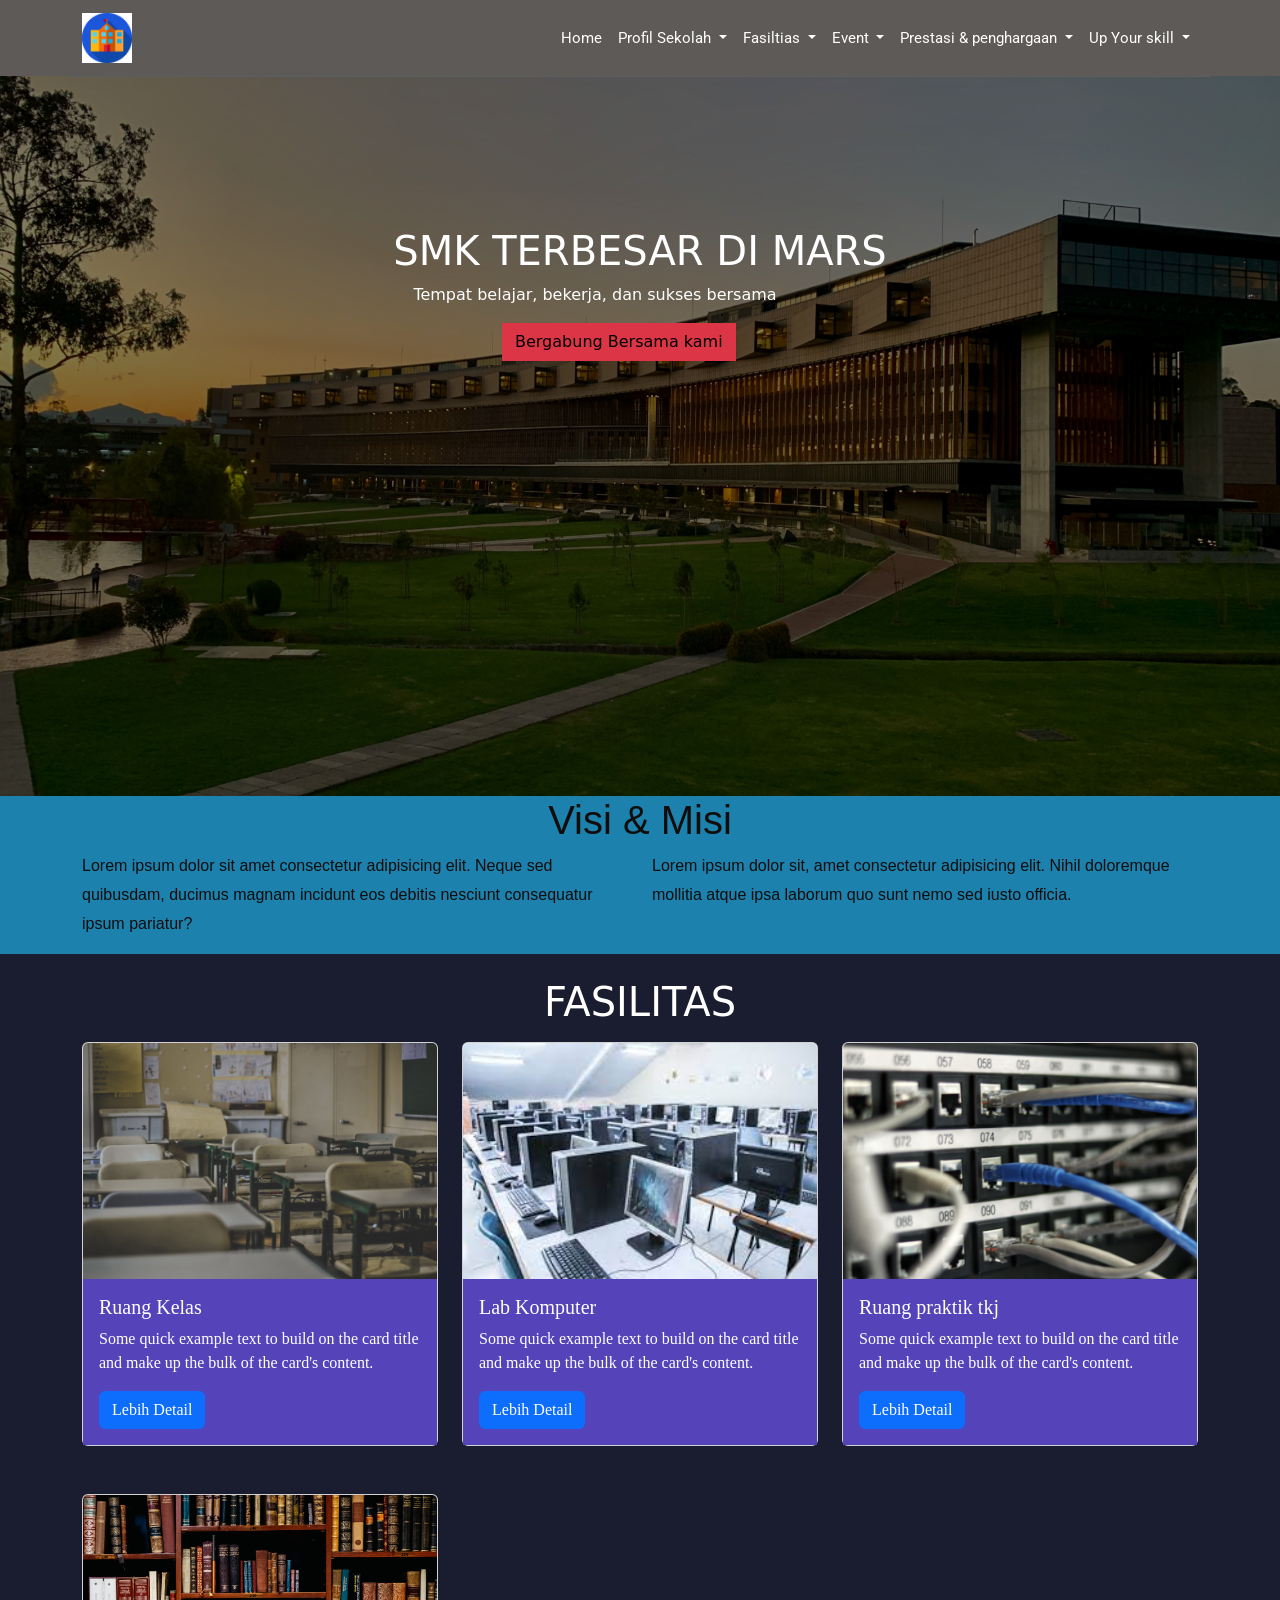
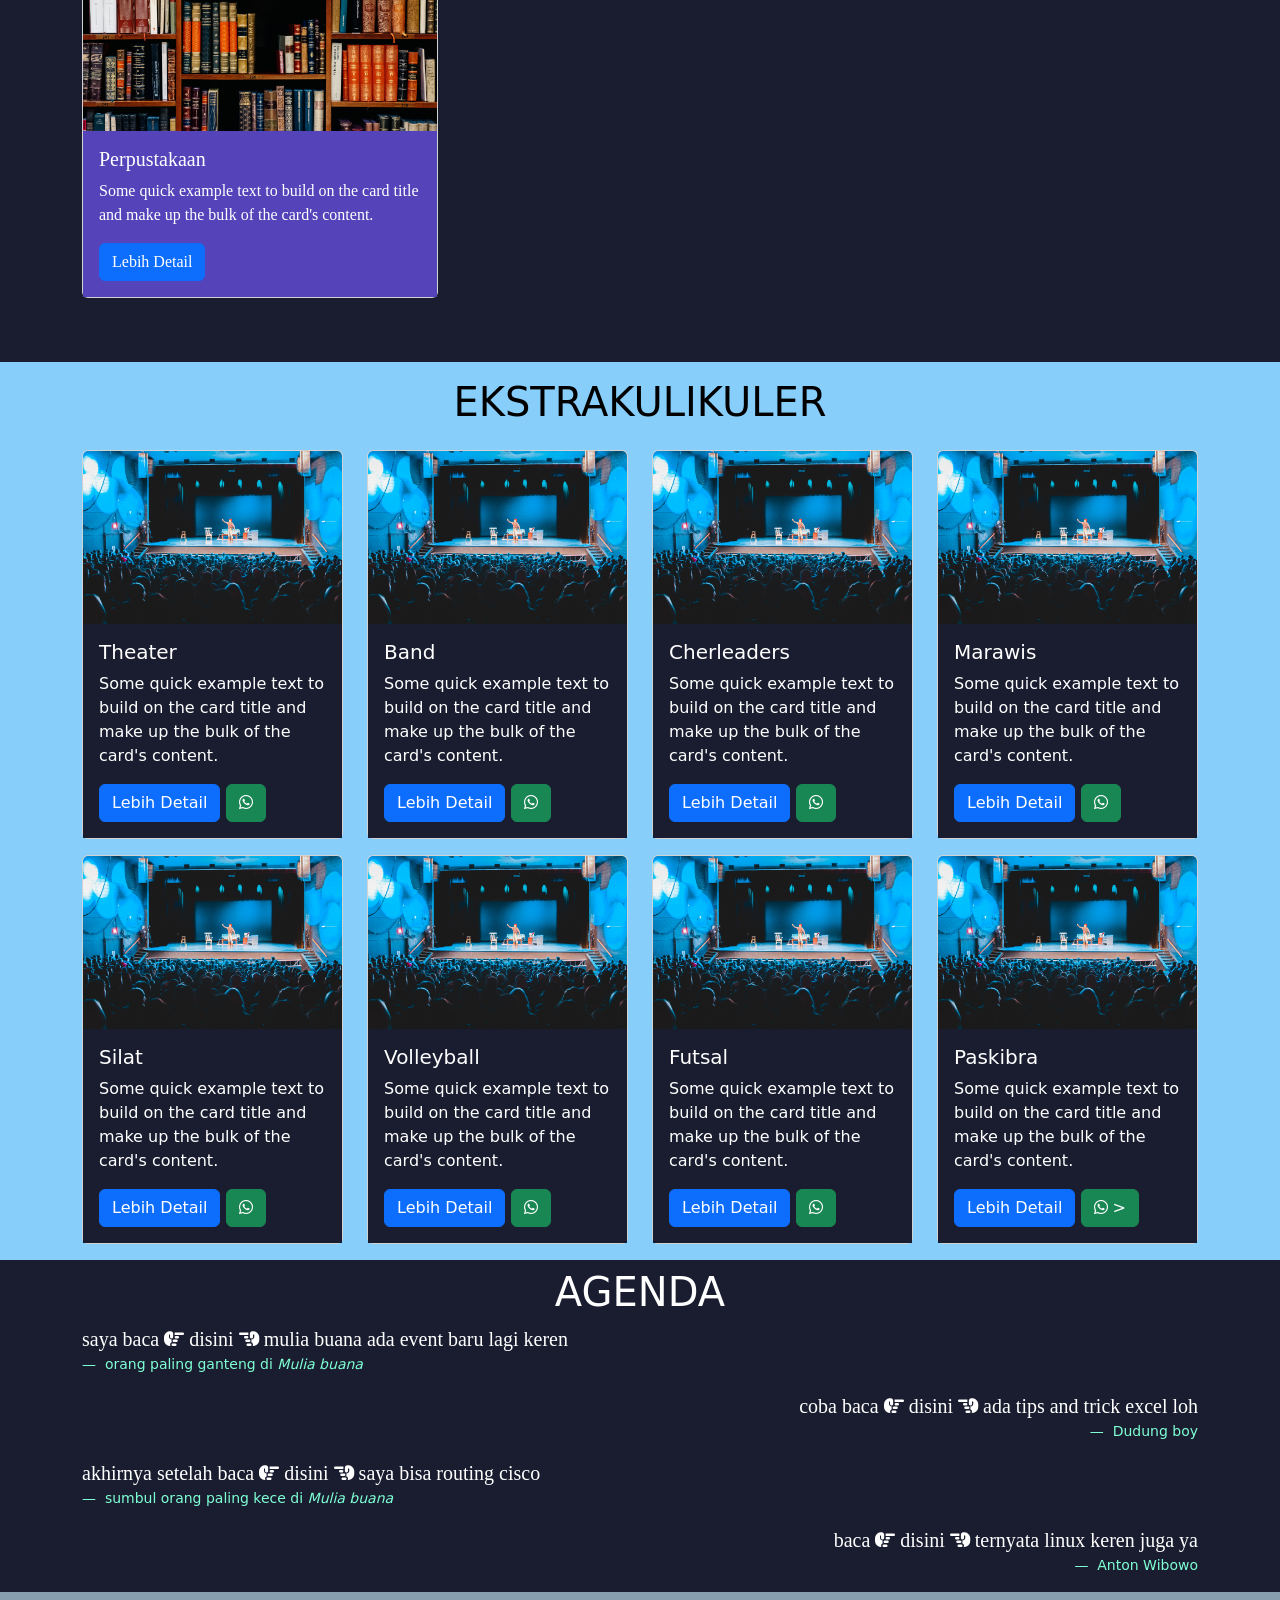
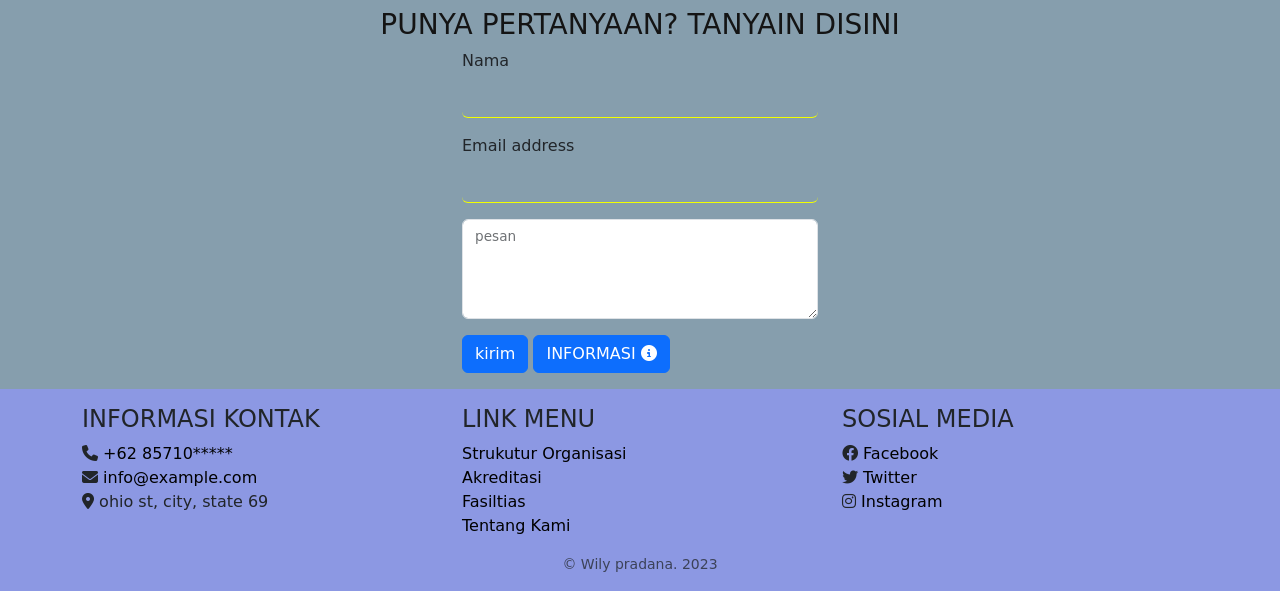
<file: html/index.html>
<!DOCTYPE html>
<html lang="en">
  <head>
    <meta charset="utf-8" />
    <meta name="viewport" content="width=device-width, initial-scale=1" />
    <link rel="stylesheet" href="../" />
    <link
      rel="stylesheet"
      href="../css/fontawesome-free-6.2.1-web/css/all.min.css"
    />
    <script
      src="https://cdn.jsdelivr.net/npm/bootstrap@5.3.0-alpha1/dist/js/bootstrap.bundle.min.js"
      integrity="sha384-w76AqPfDkMBDXo30jS1Sgez6pr3x5MlQ1ZAGC+nuZB+EYdgRZgiwxhTBTkF7CXvN"
      crossorigin="anonymous"
    ></script>
    <link
    href="https://cdn.jsdelivr.net/npm/bootstrap@5.3.0-alpha1/dist/css/bootstrap.min.css"
    rel="stylesheet"
    integrity="sha384-GLhlTQ8iRABdZLl6O3oVMWSktQOp6b7In1Zl3/Jr59b6EGGoI1aFkw7cmDA6j6gD"
    crossorigin="anonymous"
  />
  <link rel="stylesheet" href="../css/index.css" />
 <link rel="shortcut icon" href="../eskul/iconsekul.png" type="image/x-icon">
    <title>SMK Mulia Buana</title>

  </head>
  <body>
    <nav
      class="navbar navbar-expand-lg"
      style="background-color: rgb(93, 90, 87)"
    >
      <div class="container">
        <a class="navbar-brand" href="#">
          <img src="../eskul/iconsekul.png" alt="" />
        </a>
        <button
          class="navbar-toggler"
          type="button"
          data-bs-toggle="collapse"
          data-bs-target="#navbarSupportedContent"
          aria-controls="navbarSupportedContent"
          aria-expanded="false"
          aria-label="Toggle navigation"
        >
          <span class="navbar-toggler-icon"></span>
        </button>
        <div class="collapse navbar-collapse" id="navbarSupportedContent">
          <ul class="navbar-nav ms-auto mb-2 mb-lg-0">
            <li class="nav-item">
              <a
                class="nav-link active"
                aria-current="page"
                href="#"
                style="color: rgb(255, 255, 255)"
                >Home</a
              >
            </li>
            <li class="nav-item dropdown" s>
              <a
                class="nav-link dropdown-toggle"
                href="#"
                role="button"
                data-bs-toggle="dropdown"
                aria-expanded="false"
              >
                Profil Sekolah
              </a>
              <ul class="dropdown-menu">
                <li><a class="dropdown-item" href="sejarah.html">Sejarah</a></li>
                <li><a class="dropdown-item" href="visimisi.html">Visi Dan Misi</a></li>
                <li>
                  <a class="dropdown-item" href="demo.html">Struktur Organisasi</a>
                </li>
                <li>
                  <a class="dropdown-item" href="demo.html">Akreditasi</a>
                </li>
              </ul>
            </li>
            <li class="nav-item dropdown">
              <a
                class="nav-link dropdown-toggle"
                href="#"
                role="button"
                data-bs-toggle="dropdown"
                aria-expanded="false"
              >
                Fasiltias
              </a>
              <ul class="dropdown-menu">
                <li><a class="dropdown-item" href="sejarah.html">Ruang Kelas</a></li>
                <li><a class="dropdown-item" href="demo.html">Laboratorium</a></li>
                <li><a class="dropdown-item" href="demo.html">Perpustakaan</a></li>
              </ul>
            </li>
            <li class="nav-item dropdown">
              <a
                class="nav-link dropdown-toggle"
                href="#"
                role="button"
                data-bs-toggle="dropdown"
                aria-expanded="false"
              >
                Event
              </a>
              <ul class="dropdown-menu">
                <li><a class="dropdown-item" href="demo.html">Agenda</a></li>
                <li><a class="dropdown-item" href="demo.html">Galeri</a></li>
              </ul>
            </li>
            <li class="nav-item dropdown">
              <a
                class="nav-link dropdown-toggle"
                href="#"
                role="button"
                data-bs-toggle="dropdown"
                aria-expanded="false"
              >
                Prestasi & penghargaan
              </a>
              <ul class="dropdown-menu">
                <li><a class="dropdown-item" href="eskul.html">Ekstrakulikuler</a></li>
                <li><a class="dropdown-item" href="demo.html">trophy</a></li>
              </ul>
            </li>

            <li class="nav-item dropdown">
              <a
                class="nav-link dropdown-toggle"
                href="#"
                role="button"
                data-bs-toggle="dropdown"
                aria-expanded="false"
              >
                Up Your skill
              </a>
              <ul class="dropdown-menu">
                <li><a class="dropdown-item" href="demo.html">Akuntasi</a></li>
                <li><a class="dropdown-item" href="demo.html">OTKP</a></li>
                <li><a class="dropdown-item" href="demo.html">TKJ</a></li>
                <li><a class="dropdown-item" href="demo.html">TAV</a></li>
              </ul>
            </li>
          </ul>
        </div>
      </div>
    </nav>
    <!-- akhir navbar -->
    <!-- awal banner -->
    <div class="container-fluid utamaBanner">
      <div class="container kontenBanner">
        <h1 class="text-center">SMK TERBESAR DI MARS</h1>

        <p class="text-center">Tempat belajar, bekerja, dan sukses bersama</p>
        <button type="button" class="btn btn-danger">
          Bergabung Bersama kami
        </button>
      </div>
    </div>
    <!-- akhir banner -->
<!-- awal visi misi -->
<div class="container-fluid visi">
  <div class="container">
 <div class="row text-center">
  <div class="col">
    <h1>Visi & Misi</h1>
  </div>
 </div>
 <div class="row">
  <div class="col misi"><p>Lorem ipsum dolor sit amet consectetur adipisicing elit. Neque sed quibusdam, ducimus magnam incidunt eos debitis nesciunt consequatur ipsum pariatur?</p></div>
  <div class="col misi">Lorem ipsum dolor sit, amet consectetur adipisicing elit. Nihil doloremque mollitia atque ipsa laborum quo sunt nemo sed iusto officia.</div>
 </div>
</div>
</div>
<!-- akhir visi misi -->
    <!-- fasilitas -->
    <div class="container-fluid fasilitas py-3" id="fasilitas">
      <h1 class="text-center p-2" style="color: white">FASILITAS</h1>
      <div class="container kartu">
        <div class="row">
          <div class="col-lg-4 mb-5">
            <div class="card kanan">
              <img src="../img/fasilitas/kelas.jpg" class="card-img-top" alt="..." />
              <div class="card-body">
                <h5 class="card-title">Ruang Kelas</h5>
                <p class="card-text">
                  Some quick example text to build on the card title and make up
                  the bulk of the card's content.
                </p>
                <a href="#" class="btn btn-primary">Lebih Detail</a>
              </div>
            </div>
          </div>
          <div class="col-lg-4 mb-5">
            <div class="card tengah">
              <img src="../img/fasilitas/lab.jpeg" class="card-img-top" alt="..." />
              <div class="card-body">
                <h5 class="card-title">Lab Komputer</h5>
                <p class="card-text">
                  Some quick example text to build on the card title and make up
                  the bulk of the card's content.
                </p>
                <a href="#" class="btn btn-primary">Lebih Detail</a>
              </div>
            </div>
          </div>
          <div class="col-lg-4 mb-5">
            <div class="card kiri">
              <img src="../img/fasilitas/server.jpg" class="card-img-top" alt="..." />
              <div class="card-body">
                <h5 class="card-title">Ruang praktik tkj</h5>
                <p class="card-text">
                  Some quick example text to build on the card title and make up
                  the bulk of the card's content.
                </p>
                <a href="#" class="btn btn-primary">Lebih Detail</a>
              </div>
            </div>
          </div>
          <div class="col-lg-4 mb-5">
            <div class="card kiri">
              <img src="../img/fasilitas/perpus.jpg" class="card-img-top" alt="..." />
              <div class="card-body">
                <h5 class="card-title">Perpustakaan</h5>
                <p class="card-text">
                  Some quick example text to build on the card title and make up
                  the bulk of the card's content.
                </p>
                <a href="#" class="btn btn-primary">Lebih Detail</a>
              </div>
            </div>
          </div>
        </div>
      </div>
    </div>
    <!-- akhir fasilitas -->

    <!-- awal eskul -->
    <div class="container-fluid eskul py-3">
      <h1 class="text-center";>EKSTRAKULIKULER</h1>
      <div class="container">
        <div class="row">
          <div class="col-lg-3 col-sm-2 mt-3 ">
            <div class="card">
              <img src="../eskul/theater.jpg" class="card-img-top" alt="..." />
              <div class="card-body">
                <h5 class="card-title">Theater</h5>
                <p class="card-text">
                  Some quick example text to build on the card title and make up
                  the bulk of the card's content.
                </p>
                <a href="#" class="btn btn-primary">Lebih Detail</a>
                <a href="#" class="btn btn-success"
                  ><i class="fa-brands fa-whatsapp"></i
                ></a>
              </div>
            </div>
          </div>
          <div class="col-lg-3 col-sm-2 mt-3 ">
            <div class="card">
              <img src="../eskul/theater.jpg" class="card-img-top" alt="..." />
              <div class="card-body">
                <h5 class="card-title">Band</h5>
                <p class="card-text">
                  Some quick example text to build on the card title and make up
                  the bulk of the card's content.
                </p>
                <a href="#" class="btn btn-primary">Lebih Detail</a>
                <a href="#" class="btn btn-success"
                  ><i class="fa-brands fa-whatsapp"></i
                ></a>
              </div>
            </div>
          </div>
          <div class="col-lg-3 col-sm-2 mt-3 ">
            <div class="card">
              <img src="../eskul/theater.jpg" class="card-img-top" alt="..." />
              <div class="card-body">
                <h5 class="card-title">Cherleaders</h5>
                <p class="card-text">
                  Some quick example text to build on the card title and make up
                  the bulk of the card's content.
                </p>
                <a href="#" class="btn btn-primary">Lebih Detail</a>
                <a href="#" class="btn btn-success"
                  ><i class="fa-brands fa-whatsapp"></i
                ></a>
              </div>
            </div>
          </div>
          <div class="col-lg-3 col-sm-2 mt-3 ">
            <div class="card">
              <img src="../eskul/theater.jpg" class="card-img-top" alt="..." />
              <div class="card-body">
                <h5 class="card-title">Marawis</h5>
                <p class="card-text">
                  Some quick example text to build on the card title and make up
                  the bulk of the card's content.
                </p>
                <a href="#" class="btn btn-primary">Lebih Detail</a>
                <a href="#" class="btn btn-success"
                  ><i class="fa-brands fa-whatsapp"></i
                ></a>
              </div>
            </div>
          </div>
          <div class="col-lg-3 mt-3 ">
            <div class="card ilang">
              <img src="../eskul/theater.jpg" class="card-img-top" alt="..." />
              <div class="card-body">
                <h5 class="card-title">Silat</h5>
                <p class="card-text">
                  Some quick example text to build on the card title and make up
                  the bulk of the card's content.
                </p>
                <a href="#" class="btn btn-primary">Lebih Detail</a>
                <a href="#" class="btn btn-success"
                  ><i class="fa-brands fa-whatsapp"></i
                ></a>
              </div>
            </div>
          </div>
          <div class="col-lg-3 mt-3 ">
            <div class="card ilang">
              <img src="../eskul/theater.jpg" class="card-img-top" alt="..." />
              <div class="card-body">
                <h5 class="card-title">Volleyball</h5>
                <p class="card-text">
                  Some quick example text to build on the card title and make up
                  the bulk of the card's content.
                </p>
                <a href="#" class="btn btn-primary">Lebih Detail</a>
                <a href="#" class="btn btn-success"
                  ><i class="fa-brands fa-whatsapp"></i
                ></a>
              </div>
            </div>
          </div>
          <div class="col-lg-3 mt-3 ">
            <div class="card ilang">
              <img src="../eskul/theater.jpg" class="card-img-top" alt="..." />
              <div class="card-body">
                <h5 class="card-title">Futsal</h5>
                <p class="card-text">
                  Some quick example text to build on the card title and make up
                  the bulk of the card's content.
                </p>
                <a href="#" class="btn btn-primary">Lebih Detail</a>
                <a href="#" class="btn btn-success"
                  ><i class="fa-brands fa-whatsapp"></i
                ></a>
              </div>
            </div>
          </div>
          <div class="col-lg-3 mt-3 ">
            <div class="card ilang">
              <img src="../eskul/theater.jpg" class="card-img-top" alt="..." />
              <div class="card-body">
                <h5 class="card-title">Paskibra</h5>
                <p class="card-text">
                  Some quick example text to build on the card title and make up
                  the bulk of the card's content.
                </p>
                <a href="#" class="btn btn-primary">Lebih Detail</a>
                <a href="#" class="btn btn-success"
                  ><i class="fa-brands fa-whatsapp"></i>
                ></a>
              </div>
            </div>
          </div>
        </div>
      </div>
      <a href="../html/eskul.html" class="btn btn-warning ada">Lebih Lengkap</a>
    </div>
    <!--akhir eskul  -->
    <!-- awal berita -->
    <div class="container-fluid berita pt-2">
      <h1 class="text-center">AGENDA</h1>
      <div class="container">
        <div class="row">
          <div class="col-lg-12">
            <figure>
              <blockquote class="blockquote">
                <p>saya baca <i class="fa-solid fa-hand-point-right"></i> <span class="disini"><a href="#">disini</a></span> <i class="fa-solid fa-hand-point-left"></i> mulia buana ada event baru lagi keren</p>
              </blockquote>
              <figcaption class="blockquote-footer">
                orang paling ganteng di <cite title="Source Title"> Mulia buana</cite>
              </figcaption>
            </figure>
          </div>
          <div class="col-lg-12 text-end">
            <figure>
              <blockquote class="blockquote">
                <p>coba baca <i class="fa-solid fa-hand-point-right"></i> <span class="disini"><a href="#">disini</a></span> <i class="fa-solid fa-hand-point-left"></i> ada tips and trick excel loh</p>
              </blockquote>
              <figcaption class="blockquote-footer">
                Dudung boy <cite title="Source Title"> </cite>
              </figcaption>
            </figure>
          </div>
          <div class="col-lg-12">
            <figure>
              <blockquote class="blockquote">
                <p>akhirnya setelah baca <i class="fa-solid fa-hand-point-right"></i> <span class="disini"><a href="#">disini</a></span> <i class="fa-solid fa-hand-point-left"></i> saya bisa routing cisco</p>
              </blockquote>
              <figcaption class="blockquote-footer">
                sumbul orang paling kece di<cite title="Source Title"> Mulia buana</cite>
              </figcaption>
            </figure>
          </div>
          <div class="col-lg-12 text-end">
            <figure>
              <blockquote class="blockquote">
                <p>baca <i class="fa-solid fa-hand-point-right"></i> <span class="disini"><a href="#">disini</a></span> <i class="fa-solid fa-hand-point-left"></i> ternyata linux keren juga ya</p>
              </blockquote>
              <figcaption class="blockquote-footer">
                Anton Wibowo <cite title="Source Title"></cite>
              </figcaption>
            </figure>
          </div>
        </div> 
      </div>
      </div>
    </div>
    <!-- akhir berita -->
    <!-- awal form -->
    <div class="container-fluid kontak py-3">
      <h3 class="text-center">PUNYA PERTANYAAN? TANYAIN DISINI</h3>
      
      <div class="container isikontak">
        <div class="row">
          <div class="col-lg">
            <div class="alert alert-warning alert-dismissible fade show d-none my-alert" role="alert">
  <strong>Terima kasih!</strong> pesan sudah terkirim.
  <button type="button" class="btn-close" data-bs-dismiss="alert" aria-label="Close"></button>
</div>
          </div>
        </div>
        <div class="row">
          <div class="col-lg-4 m-auto">
            <form name="cs-contact-form">
              <div class="mb-3 field-nama">
                <label for="exampleInputnama" class="form-label">Nama</label>
                <input type="text" class="form-control " id="exampleInputname" aria-describedby="name" name="nama">
              </div>
              <div class="mb-3 field-nama">
                <label for="exampleInputEmail1" class="form-label">Email address</label>
                <input type="email" class="form-control" id="exampleInputEmail1" aria-describedby="emailHelp" name="email">
              </div>
              <div class="mb-3">
                <div class="form-floating">
                  <textarea class="form-control" id="floatingTextarea2" style="height: 100px" name="pesan"></textarea>
                  <label for="floatingTextarea2">pesan</label>
                </div>
                </div>
                <button class="btn btn-primary btn-kirim" type="submit">kirim</button>
                <button class="btn btn-primary btn-loading d-none" type="button" disabled>
                  Loading...
                  <span class="spinner-border spinner-border-sm" role="status" aria-hidden="true"></span>
                </button>
                <!-- Button trigger modal -->
<button type="button" class="btn btn-primary" data-bs-toggle="modal" data-bs-target="#exampleModal">
  INFORMASI <i class="fa-solid fa-circle-info"></i>
</button>

<!-- Modal -->
<div class="modal fade" id="exampleModal" tabindex="-1" aria-labelledby="exampleModalLabel" aria-hidden="true">
  <div class="modal-dialog">
    <div class="modal-content">
      <div class="modal-header">
        <h1 class="modal-title fs-5" id="exampleModalLabel">Informasi</h1>
        <button type="button" class="btn-close" data-bs-dismiss="modal" aria-label="Close"></button>
      </div>
      <div class="modal-body">
        <ul class="list-group list-group-flush">
          <li class="list-group-item">TANYAKAN DENGAN JELAS TANPA RAGU</li>
          <li class="list-group-item">JIKA MEMPUNYAI MASALAH JELASKAN DENGAN JELAS</li>
          <li class="list-group-item">CANTUMKAN EMAIL DENGAN JELAS KARENA JAWABAN AKAN DIKIRIM VIA EMAIL</li>
          <li class="list-group-item">JAM KERJA 24 JAM</li>
          <li class="list-group-item">SIAPA YANG MENJAWAB?OSIS</li>
        </ul>
      </div>
      <div class="modal-footer">
        <button type="button" class="btn btn-secondary" data-bs-dismiss="modal">Close</button>
        
      </div>
    </div>
  </div>
</div>
            </form>
          </div>
        </div>
      </div>
    </div>
    <!-- akhir form -->
    <!-- footer -->
    <footer class="py-3 kaki" >
      <div class="container footer">
        <div class="row">
          <div class="col-md-4">
            <h4 class="text-uppercase">Informasi Kontak</h4>
            <ul class="list-unstyled">
              <li>
                <i class="fas fa-phone"></i>
                <a href="tel:+1234567890">+62 85710*****</a>
              </li>
              <li>
                <i class="fas fa-envelope"></i>
                <a href="mailto:info@example.com">info@example.com</a>
              </li>
              <li>
                <i class="fas fa-map-marker-alt"></i>
                ohio st, city, state 69
              </li>
            </ul>
          </div>
          <div class="col-md-4">
            <h4 class="text-uppercase">Link Menu</h4>
            <ul class="list-unstyled">
              <li>
                <a href="#">Strukutur Organisasi</a>
              </li>
              <li>
                <a href="#">Akreditasi</a>
              </li>
              <li>
                <a href="#fasilitas">Fasiltias</a>
              </li>
              <li>
                <a href="#">Tentang Kami</a>
              </li>
            </ul>
          </div>
          <div class="col-md-4">
            <h4 class="text-uppercase">Sosial Media</h4>
            <ul class="list-unstyled">
              <li>
                <i class="fab fa-facebook"></i>
                <a href="#">
                   Facebook
                </a>
              </li>
              <li>
                <i class="fab fa-twitter"></i>
                <a href="#">
                   Twitter
                </a>
              </li>
              <li>
                <i class="fab fa-instagram"></i>
                <a href="#">
                   Instagram
                </a>
              </li>
            </ul>
          </div>
        </div>
        <div class="text-center">
          <p class="text-muted small mb-0">&copy; Wily pradana. 2023 </p>
        </div>
      </div>
    </footer>
    
    <!-- akhir footer -->

    <!-- script -->
    <script>
      const btnKirim = document.querySelector('.btn-kirim');
      const btnLoading= document.querySelector('.btn-loading');
      const myAlert = document.querySelector('.my-alert')
      const scriptURL = 'https://script.google.com/macros/s/AKfycbx3Kx2Z2QtLa54WOwUj-hLUmAyxTXvFwgtzFiAGGjcuD3e1a_w65rH3fxmzep7qJ-mSJg/exec'
      const form = document.forms['cs-contact-form']
    
      form.addEventListener('submit', e => {
        e.preventDefault()
        // ketika tombol submit di klik
        // tampilkan tombol loading hilangkan tombol kirim
        btnLoading.classList.toggle('d-none');
        btnKirim.classList.toggle('d-none');

        fetch(scriptURL, { method: 'POST', body: new FormData(form)})
          .then(response => {
            btnLoading.classList.toggle('d-none');
        btnKirim.classList.toggle('d-none');
        // tampilkan alert
        myAlert.classList.toggle('d-none');
        form.reset();
            console.log('Success!', response)
          })
          .catch(error => console.error('Error!', error.message))
      })


    </script>
    <!-- akhir script -->
  </body>
</html>
</file>
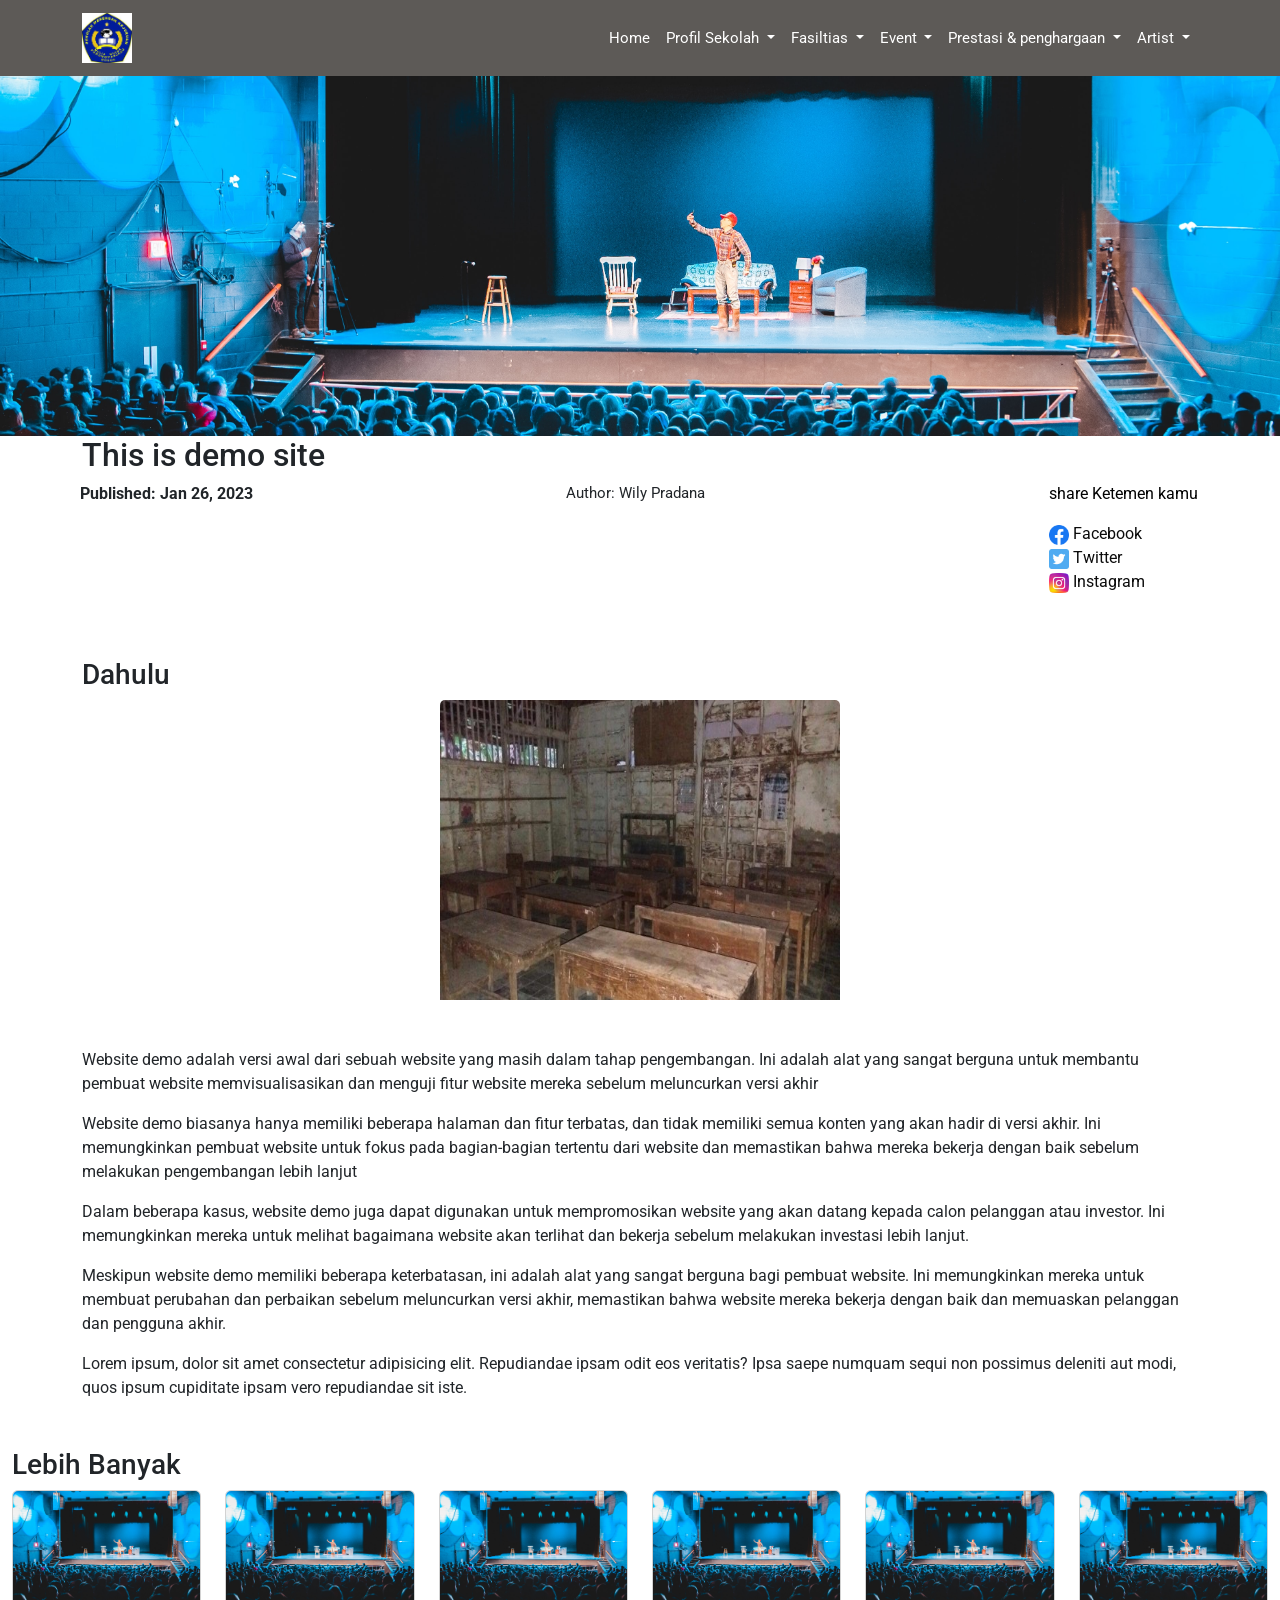
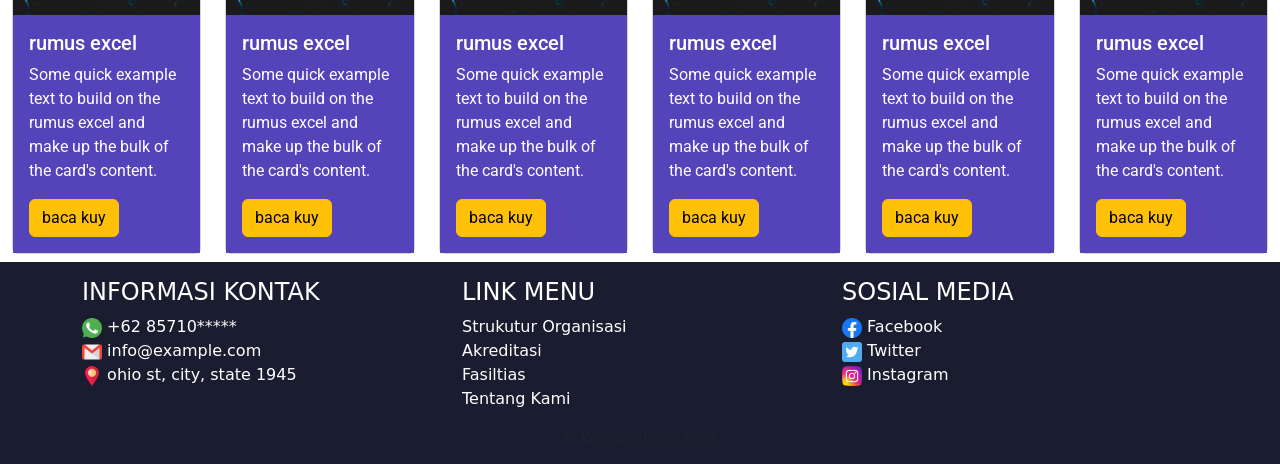
<file: html/demo.html>
<!DOCTYPE html>
<html lang="en">
  <head>
    <meta charset="utf-8" />
    <meta name="viewport" content="width=device-width, initial-scale=1" />
    <title>demo</title>
    <link
      href="https://cdn.jsdelivr.net/npm/bootstrap@5.3.0-alpha1/dist/css/bootstrap.min.css"
      rel="stylesheet"
      integrity="sha384-GLhlTQ8iRABdZLl6O3oVMWSktQOp6b7In1Zl3/Jr59b6EGGoI1aFkw7cmDA6j6gD"
      crossorigin="anonymous"
    />
    <link rel="stylesheet" href="../css/demo.css" />
    <link
      rel="stylesheet"
      href="../css/fontawesome-free-6.2.1-web/css/all.min.css"
    />
    <script
      src="https://cdn.jsdelivr.net/npm/bootstrap@5.3.0-alpha1/dist/js/bootstrap.bundle.min.js"
      integrity="sha384-w76AqPfDkMBDXo30jS1Sgez6pr3x5MlQ1ZAGC+nuZB+EYdgRZgiwxhTBTkF7CXvN"
      crossorigin="anonymous"
    ></script>
    <link rel="shortcut icon" href="../eskul/logo.jpeg" type="image/x-icon" />
  </head>
  <body>
    <!-- awal navbar -->
    <nav
      class="navbar navbar-expand-lg"
      style="background-color: rgb(93, 90, 87)"
    >
      <div class="container">
        <a class="navbar-brand" href="#">
          <img src="../eskul/logo.jpeg" alt="" />
        </a>
        <button
          class="navbar-toggler"
          type="button"
          data-bs-toggle="collapse"
          data-bs-target="#navbarSupportedContent"
          aria-controls="navbarSupportedContent"
          aria-expanded="false"
          aria-label="Toggle navigation"
        >
          <span class="navbar-toggler-icon"></span>
        </button>
        <div class="collapse navbar-collapse" id="navbarSupportedContent">
          <ul class="navbar-nav ms-auto mb-2 mb-lg-0">
            <li class="nav-item">
              <a
                class="nav-link active"
                aria-current="page"
                href="#"
                style="color: rgb(255, 255, 255)"
                >Home</a
              >
            </li>
            <li class="nav-item dropdown" s>
              <a
                class="nav-link dropdown-toggle"
                href="#"
                role="button"
                data-bs-toggle="dropdown"
                aria-expanded="false"
              >
                Profil Sekolah
              </a>
              <ul class="dropdown-menu">
                <li><a class="dropdown-item" href="#">Sejarah</a></li>
                <li><a class="dropdown-item" href="#">Visi Dan Misi</a></li>
                <li>
                  <a class="dropdown-item" href="#">Struktur Organisasi</a>
                </li>
                <li>
                  <a class="dropdown-item" href="#">Akreditasi</a>
                </li>
              </ul>
            </li>
            <li class="nav-item dropdown">
              <a
                class="nav-link dropdown-toggle"
                href="#"
                role="button"
                data-bs-toggle="dropdown"
                aria-expanded="false"
              >
                Fasiltias
              </a>
              <ul class="dropdown-menu">
                <li><a class="dropdown-item" href="#">Ruang Kelas</a></li>
                <li><a class="dropdown-item" href="#">Laboratorium</a></li>
                <li><a class="dropdown-item" href="#">Perpustakaan</a></li>
              </ul>
            </li>
            <li class="nav-item dropdown">
              <a
                class="nav-link dropdown-toggle"
                href="#"
                role="button"
                data-bs-toggle="dropdown"
                aria-expanded="false"
              >
                Event
              </a>
              <ul class="dropdown-menu">
                <li><a class="dropdown-item" href="#">Agenda</a></li>
                <li><a class="dropdown-item" href="#">Galeri</a></li>
              </ul>
            </li>
            <li class="nav-item dropdown">
              <a
                class="nav-link dropdown-toggle"
                href="#"
                role="button"
                data-bs-toggle="dropdown"
                aria-expanded="false"
              >
                Prestasi & penghargaan
              </a>
              <ul class="dropdown-menu">
                <li><a class="dropdown-item" href="#">Ekstrakulikuler</a></li>
                <li><a class="dropdown-item" href="#">trophy</a></li>
              </ul>
            </li>

            <li class="nav-item dropdown">
              <a
                class="nav-link dropdown-toggle"
                href="#"
                role="button"
                data-bs-toggle="dropdown"
                aria-expanded="false"
              >
                Artist
              </a>
              <ul class="dropdown-menu">
                <li><a class="dropdown-item" href="#">Last Child</a></li>
                <li><a class="dropdown-item" href="#">Ivan Seventeen</a></li>
                <li><a class="dropdown-item" href="#">Sheila on 7</a></li>
                <li><a class="dropdown-item" href="#">Raisa</a></li>
              </ul>
            </li>
          </ul>
        </div>
      </div>
    </nav>
    <!-- akhir navbar -->
    <!-- awal banner -->
    <div class="container-fluid banner"></div>
    <!-- akhir banner -->
    <!-- awal konten -->
    <div class="container konten">
      <h2>This is demo site</h2>

      <div class="d-flex justify-content-between">
        <p class="d-inline-block Published" style="margin-left: 10px">
          <span style="font-weight: bold; margin-left: -12px"
            >Published: Jan 26, 2023</span
          >
        </p>
        <p class="d-inline-block author">Author: Wily Pradana</p>
        <div
          class="d-inline-block share"
          style="color: black; text-decoration: none"
        >
          <ul class="share">
            <p>share Ketemen kamu</p>
            <li>
              <img src="../img/icon/facebook.png" alt="" />
              <a href="#"> Facebook </a>
            </li>
            <li>
              <img src="../img/icon/twitter.png" alt="" />
              <a href="#"> Twitter </a>
            </li>
            <li>
              <img src="../img/icon/instagram.png" alt="" />
              <a href="#"> Instagram </a>
            </li>
          </ul>
        </div>
      </div>
      <br />
      <br />
      <h3>Dahulu</h3>
      <div class="card">
        <img
          src="../img/fasilitas/kelasjelek.jpg"
          class="card-img-top"
          alt="..."
        />
      </div>
      <p class="mt-5">
        Website demo adalah versi awal dari sebuah website yang masih dalam
        tahap pengembangan. Ini adalah alat yang sangat berguna untuk membantu
        pembuat website memvisualisasikan dan menguji fitur website mereka
        sebelum meluncurkan versi akhir
      </p>

      <p>
        Website demo biasanya hanya memiliki beberapa halaman dan fitur
        terbatas, dan tidak memiliki semua konten yang akan hadir di versi
        akhir. Ini memungkinkan pembuat website untuk fokus pada bagian-bagian
        tertentu dari website dan memastikan bahwa mereka bekerja dengan baik
        sebelum melakukan pengembangan lebih lanjut
      </p>

      <p>
        Dalam beberapa kasus, website demo juga dapat digunakan untuk
        mempromosikan website yang akan datang kepada calon pelanggan atau
        investor. Ini memungkinkan mereka untuk melihat bagaimana website akan
        terlihat dan bekerja sebelum melakukan investasi lebih lanjut.
      </p>

      <p>
        Meskipun website demo memiliki beberapa keterbatasan, ini adalah alat
        yang sangat berguna bagi pembuat website. Ini memungkinkan mereka untuk
        membuat perubahan dan perbaikan sebelum meluncurkan versi akhir,
        memastikan bahwa website mereka bekerja dengan baik dan memuaskan
        pelanggan dan pengguna akhir.
      </p>

      <p>
        Lorem ipsum, dolor sit amet consectetur adipisicing elit. Repudiandae
        ipsam odit eos veritatis? Ipsa saepe numquam sequi non possimus deleniti
        aut modi, quos ipsum cupiditate ipsam vero repudiandae sit iste.
      </p>
    </div>
    <!-- akhir konten -->
    <!-- awal berita -->
    <div class="container-fluid lebih mt-5">
      <h3>Lebih Banyak</h3>
      <div class="row">
        <div class="col-lg-2">
          <div class="card">
            <img src="../eskul/theater.jpg" class="card-img-top" alt="..." />
            <div class="card-body">
              <h5 class="card-title">rumus excel</h5>
              <p class="card-text">
                Some quick example text to build on the rumus excel and make up
                the bulk of the card's content.
              </p>
              <a href="#" class="btn btn-warning">baca kuy </a>
            </div>
          </div>
        </div>
        <div class="col-lg-2">
          <div class="card">
            <img src="../eskul/theater.jpg" class="card-img-top" alt="..." />
            <div class="card-body">
              <h5 class="card-title">rumus excel</h5>
              <p class="card-text">
                Some quick example text to build on the rumus excel and make up
                the bulk of the card's content.
              </p>
              <a href="#" class="btn btn-warning">baca kuy </a>
            </div>
          </div>
        </div>
        <div class="col-lg-2">
          <div class="card">
            <img src="../eskul/theater.jpg" class="card-img-top" alt="..." />
            <div class="card-body">
              <h5 class="card-title">rumus excel</h5>
              <p class="card-text">
                Some quick example text to build on the rumus excel and make up
                the bulk of the card's content.
              </p>
              <a href="#" class="btn btn-warning">baca kuy </a>
            </div>
          </div>
        </div>
        <div class="col-lg-2">
          <div class="card">
            <img src="../eskul/theater.jpg" class="card-img-top" alt="..." />
            <div class="card-body">
              <h5 class="card-title">rumus excel</h5>
              <p class="card-text">
                Some quick example text to build on the rumus excel and make up
                the bulk of the card's content.
              </p>
              <a href="#" class="btn btn-warning">baca kuy </a>
            </div>
          </div>
        </div>
        <div class="col-lg-2">
          <div class="card">
            <img src="../eskul/theater.jpg" class="card-img-top" alt="..." />
            <div class="card-body">
              <h5 class="card-title">rumus excel</h5>
              <p class="card-text">
                Some quick example text to build on the rumus excel and make up
                the bulk of the card's content.
              </p>
              <a href="#" class="btn btn-warning">baca kuy </a>
            </div>
          </div>
        </div>
        <div class="col-lg-2">
          <div class="card">
            <img src="../eskul/theater.jpg" class="card-img-top" alt="..." />
            <div class="card-body">
              <h5 class="card-title">rumus excel</h5>
              <p class="card-text">
                Some quick example text to build on the rumus excel and make up
                the bulk of the card's content.
              </p>
              <a href="#" class="btn btn-warning">baca kuy </a>
            </div>
          </div>
        </div>
      </div>
    </div>
    <!-- akhir berita -->
    <!-- footer -->
    <footer class="py-3 kaki mt-2">
      <div class="container footer">
        <div class="row">
          <div class="col-md-4">
            <h4 class="text-uppercase">Informasi Kontak</h4>
            <ul class="list-unstyled">
              <li>
                <img src="../img/icon/whatsapp.png" alt="" />
                <a href="tel:+1234567890">+62 85710*****</a>
              </li>
              <li>
                <img src="../img/icon/gmail.png" alt="" />
                <a href="mailto:info@example.com">info@example.com</a>
              </li>
              <li>
                <img src="../img/icon/pin.png" alt="" />
                <a href=""> ohio st, city, state 1945</a>
              </li>
            </ul>
          </div>
          <div class="col-md-4">
            <h4 class="text-uppercase">Link Menu</h4>
            <ul class="list-unstyled">
              <li>
                <a href="#">Strukutur Organisasi</a>
              </li>
              <li>
                <a href="#">Akreditasi</a>
              </li>
              <li>
                <a href="#fasilitas">Fasiltias</a>
              </li>
              <li>
                <a href="#">Tentang Kami</a>
              </li>
            </ul>
          </div>
          <div class="col-md-4">
            <h4 class="text-uppercase">Sosial Media</h4>
            <ul class="list-unstyled">
              <li>
                <img src="../img/icon/facebook.png" alt="" />
                <a href="#"> Facebook </a>
              </li>
              <li>
                <img src="../img/icon/twitter.png" alt="" />
                <a href="#"> Twitter </a>
              </li>
              <li>
                <img src="../img/icon/instagram.png" alt="" />
                <a href="#"> Instagram </a>
              </li>
            </ul>
          </div>
        </div>
        <div class="text-center">
          <p class="text-muted small mb-0">&copy; Wily pradana. 2023</p>
        </div>
      </div>
    </footer>

    <!-- akhir footer -->
  </body>
</html>
</file>
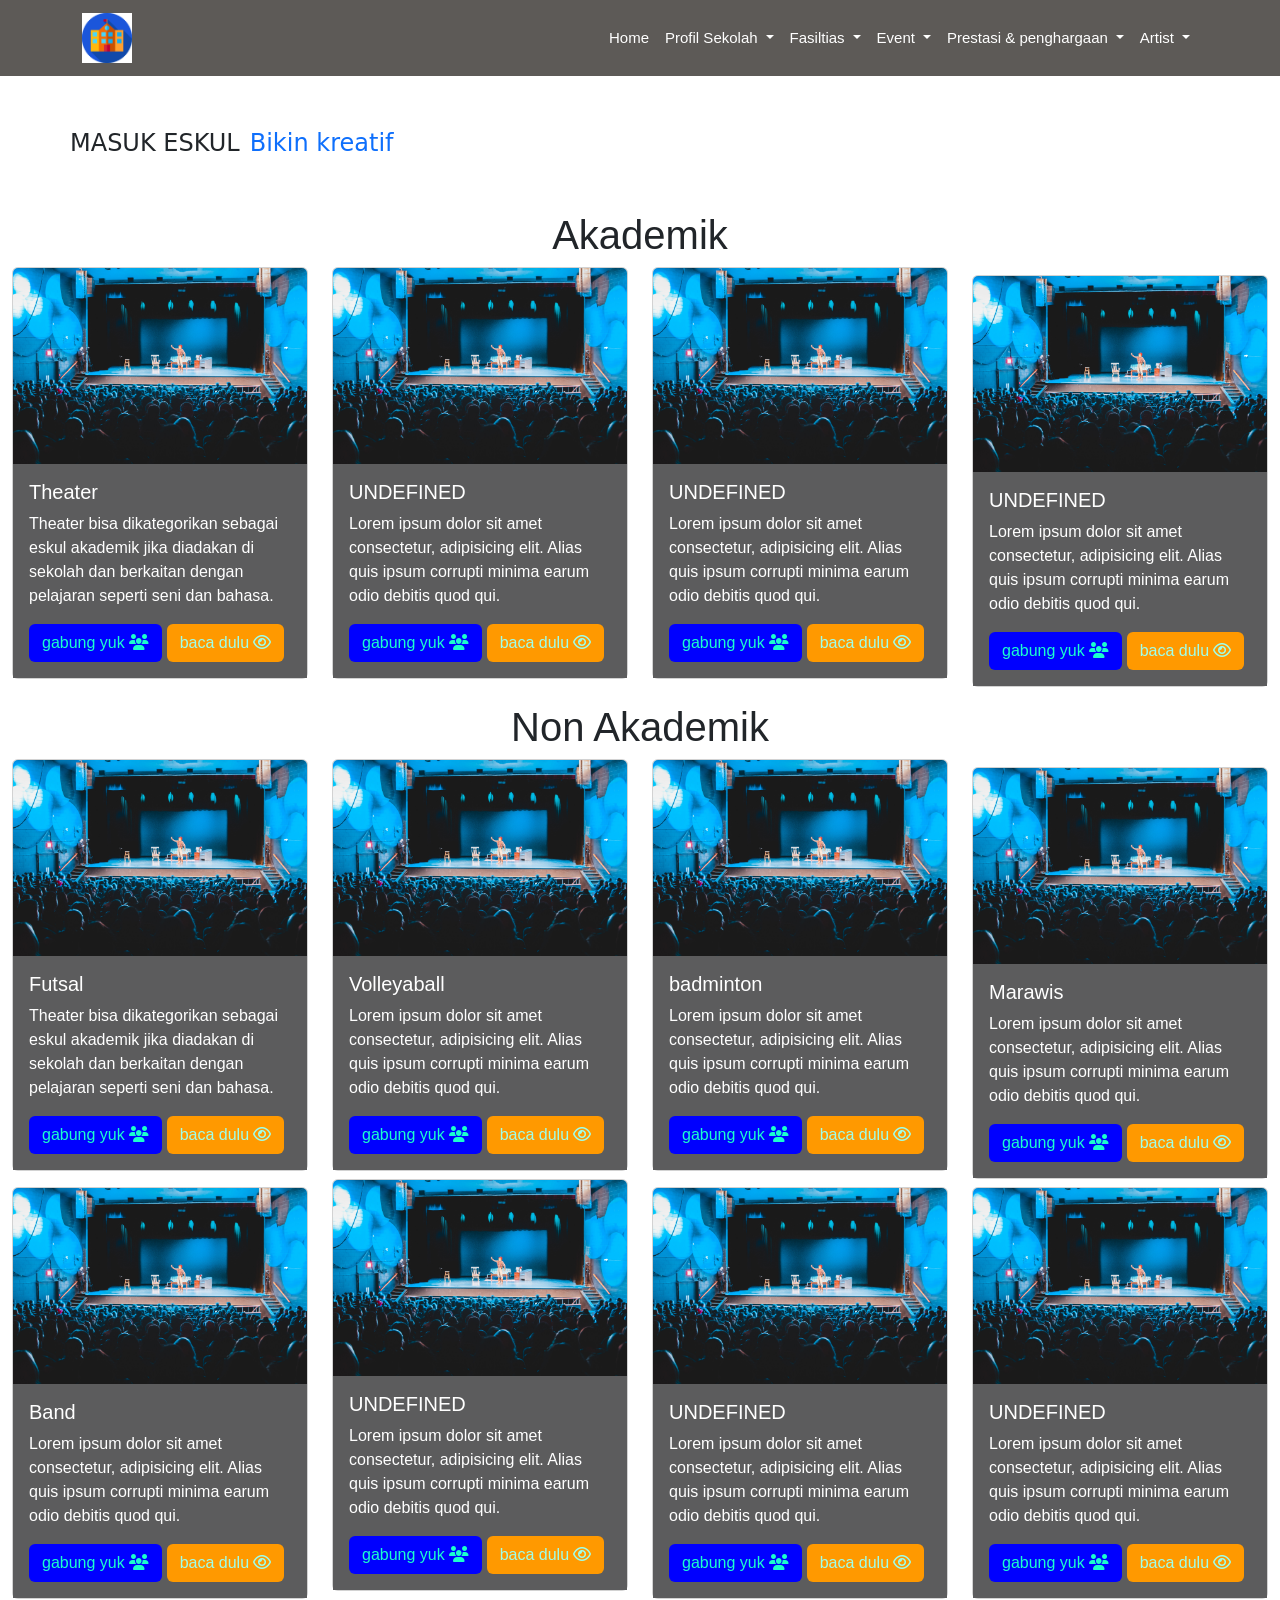
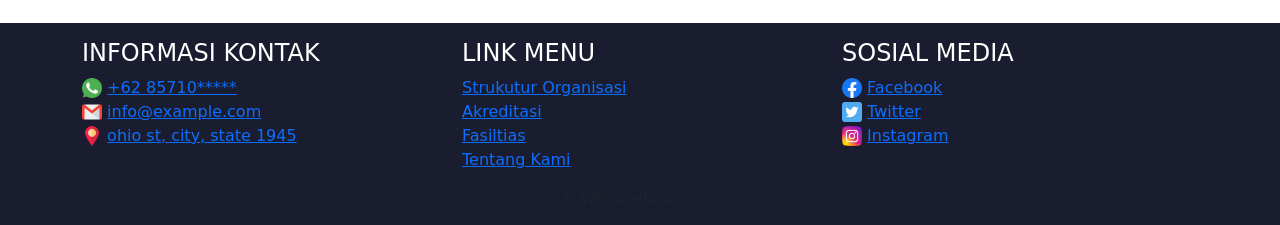
<file: html/eskul.html>
<!DOCTYPE html>
<html lang="en">
  <head>
    <meta charset="utf-8" />
    <meta name="viewport" content="width=device-width, initial-scale=1" />
    <title>Ekstrakulikuler</title>
    <link rel="stylesheet" href="../css/eskul.css" />
    <link
      rel="stylesheet"
      href="../css/fontawesome-free-6.2.1-web/css/all.min.css"
    />
    <link
      href="https://cdn.jsdelivr.net/npm/bootstrap@5.3.0-alpha1/dist/css/bootstrap.min.css"
      rel="stylesheet"
      integrity="sha384-GLhlTQ8iRABdZLl6O3oVMWSktQOp6b7In1Zl3/Jr59b6EGGoI1aFkw7cmDA6j6gD"
      crossorigin="anonymous"
    />
    <link
      rel="shortcut icon"
      href="../eskul/iconsekul.png"
      type="image/x-icon"
    />
    <script
      src="https://cdn.jsdelivr.net/npm/@popperjs/core@2.11.6/dist/umd/popper.min.js"
      integrity="sha384-oBqDVmMz9ATKxIep9tiCxS/Z9fNfEXiDAYTujMAeBAsjFuCZSmKbSSUnQlmh/jp3"
      crossorigin="anonymous"
    ></script>
    <script
      src="https://cdn.jsdelivr.net/npm/bootstrap@5.3.0-alpha1/dist/js/bootstrap.min.js"
      integrity="sha384-mQ93GR66B00ZXjt0YO5KlohRA5SY2XofN4zfuZxLkoj1gXtW8ANNCe9d5Y3eG5eD"
      crossorigin="anonymous"
    ></script>
  </head>
  <body>
    <nav
      class="navbar navbar-expand-lg"
      style="background-color: rgb(93, 90, 87)"
    >
      <div class="container">
        <a class="navbar-brand" href="#">
          <img src="../eskul/iconsekul.png" alt="" />
        </a>
        <button
          class="navbar-toggler custom-toggler"
          type="button"
          data-bs-toggle="collapse"
          data-bs-target="#navbarSupportedContent"
          aria-controls="navbarSupportedContent"
          aria-expanded="false"
          aria-label="Toggle navigation"
        >
          <span class="navbar-toggler-icon"></span>
        </button>
        <div class="collapse navbar-collapse" id="navbarSupportedContent">
          <ul class="navbar-nav ms-auto mb-2 mb-lg-0">
            <li class="nav-item">
              <a
                class="nav-link active"
                aria-current="page"
                href="index.html"
                style="color: rgb(255, 255, 255)"
                >Home</a
              >
            </li>
            <li class="nav-item dropdown" s>
              <a
                class="nav-link dropdown-toggle"
                href="#"
                role="button"
                data-bs-toggle="dropdown"
                aria-expanded="false"
              >
                Profil Sekolah
              </a>
              <ul class="dropdown-menu">
                <li><a class="dropdown-item" href="#">Sejarah</a></li>
                <li><a class="dropdown-item" href="#">Visi Dan Misi</a></li>
                <li>
                  <a class="dropdown-item" href="#">Struktur Organisasi</a>
                </li>
                <li>
                  <a class="dropdown-item" href="#">Akreditasi</a>
                </li>
              </ul>
            </li>
            <li class="nav-item dropdown">
              <a
                class="nav-link dropdown-toggle"
                href="#"
                role="button"
                data-bs-toggle="dropdown"
                aria-expanded="false"
              >
                Fasiltias
              </a>
              <ul class="dropdown-menu">
                <li><a class="dropdown-item" href="#">Ruang Kelas</a></li>
                <li><a class="dropdown-item" href="#">Laboratorium</a></li>
                <li><a class="dropdown-item" href="#">Perpustakaan</a></li>
              </ul>
            </li>
            <li class="nav-item dropdown">
              <a
                class="nav-link dropdown-toggle"
                href="#"
                role="button"
                data-bs-toggle="dropdown"
                aria-expanded="false"
              >
                Event
              </a>
              <ul class="dropdown-menu">
                <li><a class="dropdown-item" href="#">Agenda</a></li>
                <li><a class="dropdown-item" href="#">Galeri</a></li>
              </ul>
            </li>
            <li class="nav-item dropdown">
              <a
                class="nav-link dropdown-toggle"
                href="#"
                role="button"
                data-bs-toggle="dropdown"
                aria-expanded="false"
              >
                Prestasi & penghargaan
              </a>
              <ul class="dropdown-menu">
                <li><a class="dropdown-item" href="#">Ekstrakulikuler</a></li>
                <li><a class="dropdown-item" href="#">trophy</a></li>
              </ul>
            </li>

            <li class="nav-item dropdown">
              <a
                class="nav-link dropdown-toggle"
                href="#"
                role="button"
                data-bs-toggle="dropdown"
                aria-expanded="false"
              >
                Artist
              </a>
              <ul class="dropdown-menu">
                <li><a class="dropdown-item" href="#">Last Child</a></li>
                <li><a class="dropdown-item" href="#">Ivan Seventeen</a></li>
                <li><a class="dropdown-item" href="#">Sheila on 7</a></li>
                <li><a class="dropdown-item" href="#">Raisa</a></li>
              </ul>
            </li>
          </ul>
        </div>
      </div>
    </nav>
    <!-- akhir navbar -->
    <!-- awal juddul -->
    <div class="container-fluid banner">
      <div class="container wrapper">
        <h4>MASUK ESKUL</h4>
        <div class="words">
          <span><h4>Bikin kreatif</h4></span>
          <span><h4>Makin Rajin</h4></span>
          <span> <h4>Dapat Pengalaman</h4></span>
          <span><h4>Lingkungan Positif</h4></span>
          <span><h4>Bikin kreatif</h4></span>
        </div>
      </div>
    </div>
    <!-- akhir judul -->

    <!-- AKADEMIK -->
    <div class="container-fluid lebih">
      <h1 class="text-center">Akademik</h1>
      <div class="row">
        <div class="col-lg-3">
          <div class="card">
            <img src="../eskul/theater.jpg" class="card-img-top" alt="..." />
            <div class="card-body">
              <h5 class="card-title">Theater</h5>
              <p class="card-text">
                Theater bisa dikategorikan sebagai eskul akademik jika diadakan
                di sekolah dan berkaitan dengan pelajaran seperti seni dan
                bahasa.
              </p>
              <a href="#" class="btn button">
                gabung yuk <i class="fa-solid fa-users"></i>
              </a>
              <a href="#" class="btn baca">
                baca dulu <i class="fa-regular fa-eye"></i>
              </a>
            </div>
          </div>
        </div>
        <div class="col-lg-3">
          <div class="card">
            <img src="../eskul/theater.jpg" class="card-img-top" alt="..." />
            <div class="card-body">
              <h5 class="card-title">UNDEFINED</h5>
              <p class="card-text">
                Lorem ipsum dolor sit amet consectetur, adipisicing elit. Alias
                quis ipsum corrupti minima earum odio debitis quod qui.
              </p>
              <a href="#" class="btn button">
                gabung yuk <i class="fa-solid fa-users"></i>
              </a>
              <a href="#" class="btn baca">
                baca dulu <i class="fa-regular fa-eye"></i>
              </a>
            </div>
          </div>
        </div>
        <div class="col-lg-3">
          <div class="card">
            <img src="../eskul/theater.jpg" class="card-img-top" alt="..." />
            <div class="card-body">
              <h5 class="card-title">UNDEFINED</h5>
              <p class="card-text">
                Lorem ipsum dolor sit amet consectetur, adipisicing elit. Alias
                quis ipsum corrupti minima earum odio debitis quod qui.
              </p>
              <a href="#" class="btn button">
                gabung yuk <i class="fa-solid fa-users"></i>
              </a>
              <a href="#" class="btn baca">
                baca dulu <i class="fa-regular fa-eye"></i>
              </a>
            </div>
          </div>
        </div>
        <div class="col-lg-3 mt-2">
          <div class="card">
            <img src="../eskul/theater.jpg" class="card-img-top" alt="..." />
            <div class="card-body">
              <h5 class="card-title">UNDEFINED</h5>
              <p class="card-text">
                Lorem ipsum dolor sit amet consectetur, adipisicing elit. Alias
                quis ipsum corrupti minima earum odio debitis quod qui.
              </p>
              <a href="#" class="btn button">
                gabung yuk <i class="fa-solid fa-users"></i>
              </a>
              <a href="#" class="btn baca">
                baca dulu <i class="fa-regular fa-eye"></i>
              </a>
            </div>
          </div>
        </div>
      </div>
    </div>
    <!-- akhir akademik-->
    <!-- awal non akademik -->
    <div class="container-fluid lebih py-3">
      <h1 class="text-center">Non Akademik</h1>
      <div class="row">
        <div class="col-lg-3">
          <div class="card">
            <img src="../eskul/theater.jpg" class="card-img-top" alt="..." />
            <div class="card-body">
              <h5 class="card-title">Futsal</h5>
              <p class="card-text">
                Theater bisa dikategorikan sebagai eskul akademik jika diadakan
                di sekolah dan berkaitan dengan pelajaran seperti seni dan
                bahasa.
              </p>
              <a href="#" class="btn button">
                gabung yuk <i class="fa-solid fa-users"></i>
              </a>
              <a href="#" class="btn baca">
                baca dulu <i class="fa-regular fa-eye"></i>
              </a>
            </div>
          </div>
        </div>
        <div class="col-lg-3">
          <div class="card">
            <img src="../eskul/theater.jpg" class="card-img-top" alt="..." />
            <div class="card-body">
              <h5 class="card-title">Volleyaball</h5>
              <p class="card-text">
                Lorem ipsum dolor sit amet consectetur, adipisicing elit. Alias
                quis ipsum corrupti minima earum odio debitis quod qui.
              </p>
              <a href="#" class="btn button">
                gabung yuk <i class="fa-solid fa-users"></i>
              </a>
              <a href="#" class="btn baca">
                baca dulu <i class="fa-regular fa-eye"></i>
              </a>
            </div>
          </div>
        </div>
        <div class="col-lg-3">
          <div class="card">
            <img src="../eskul/theater.jpg" class="card-img-top" alt="..." />
            <div class="card-body">
              <h5 class="card-title">badminton</h5>
              <p class="card-text">
                Lorem ipsum dolor sit amet consectetur, adipisicing elit. Alias
                quis ipsum corrupti minima earum odio debitis quod qui.
              </p>
              <a href="#" class="btn button">
                gabung yuk <i class="fa-solid fa-users"></i>
              </a>
              <a href="#" class="btn baca">
                baca dulu <i class="fa-regular fa-eye"></i>
              </a>
            </div>
          </div>
        </div>
        <div class="col-lg-3 mt-2">
          <div class="card">
            <img src="../eskul/theater.jpg" class="card-img-top" alt="..." />
            <div class="card-body">
              <h5 class="card-title">Marawis</h5>
              <p class="card-text">
                Lorem ipsum dolor sit amet consectetur, adipisicing elit. Alias
                quis ipsum corrupti minima earum odio debitis quod qui.
              </p>
              <a href="#" class="btn button">
                gabung yuk <i class="fa-solid fa-users"></i>
              </a>
              <a href="#" class="btn baca">
                baca dulu <i class="fa-regular fa-eye"></i>
              </a>
            </div>
          </div>
        </div>
        <div class="col-lg-3 mt-2">
          <div class="card">
            <img src="../eskul/theater.jpg" class="card-img-top" alt="..." />
            <div class="card-body">
              <h5 class="card-title">Band</h5>
              <p class="card-text">
                Lorem ipsum dolor sit amet consectetur, adipisicing elit. Alias
                quis ipsum corrupti minima earum odio debitis quod qui.
              </p>
              <a href="#" class="btn button">
                gabung yuk <i class="fa-solid fa-users"></i>
              </a>
              <a href="#" class="btn baca">
                baca dulu <i class="fa-regular fa-eye"></i>
              </a>
            </div>
          </div>
        </div>
        <div class="col-lg-3">
          <div class="card">
            <img src="../eskul/theater.jpg" class="card-img-top" alt="..." />
            <div class="card-body">
              <h5 class="card-title">UNDEFINED</h5>
              <p class="card-text">
                Lorem ipsum dolor sit amet consectetur, adipisicing elit. Alias
                quis ipsum corrupti minima earum odio debitis quod qui.
              </p>
              <a href="#" class="btn button">
                gabung yuk <i class="fa-solid fa-users"></i>
              </a>
              <a href="#" class="btn baca">
                baca dulu <i class="fa-regular fa-eye"></i>
              </a>
            </div>
          </div>
        </div>
        <div class="col-lg-3 mt-2">
          <div class="card">
            <img src="../eskul/theater.jpg" class="card-img-top" alt="..." />
            <div class="card-body">
              <h5 class="card-title">UNDEFINED</h5>
              <p class="card-text">
                Lorem ipsum dolor sit amet consectetur, adipisicing elit. Alias
                quis ipsum corrupti minima earum odio debitis quod qui.
              </p>
              <a href="#" class="btn button">
                gabung yuk <i class="fa-solid fa-users"></i>
              </a>
              <a href="#" class="btn baca">
                baca dulu <i class="fa-regular fa-eye"></i>
              </a>
            </div>
          </div>
        </div>
        <div class="col-lg-3 mt-2">
          <div class="card">
            <img src="../eskul/theater.jpg" class="card-img-top" alt="..." />
            <div class="card-body">
              <h5 class="card-title">UNDEFINED</h5>
              <p class="card-text">
                Lorem ipsum dolor sit amet consectetur, adipisicing elit. Alias
                quis ipsum corrupti minima earum odio debitis quod qui.
              </p>
              <a href="#" class="btn button">
                gabung yuk <i class="fa-solid fa-users"></i>
              </a>
              <a href="#" class="btn baca">
                baca dulu <i class="fa-regular fa-eye"></i>
              </a>
            </div>
          </div>
        </div>
      </div>
    </div>
    <!-- akhir non akademik -->
    <!-- footer -->
    <footer class="py-3 kaki mt-2">
      <div class="container footer">
        <div class="row">
          <div class="col-md-4">
            <h4 class="text-uppercase">Informasi Kontak</h4>
            <ul class="list-unstyled">
              <li>
                <img src="../img/icon/whatsapp.png" alt="" />
                <a href="tel:+1234567890">+62 85710*****</a>
              </li>
              <li>
                <img src="../img/icon/gmail.png" alt="" />
                <a href="mailto:info@example.com">info@example.com</a>
              </li>
              <li>
                <img src="../img/icon/pin.png" alt="" />
                <a href=""> ohio st, city, state 1945</a>
              </li>
            </ul>
          </div>
          <div class="col-md-4">
            <h4 class="text-uppercase">Link Menu</h4>
            <ul class="list-unstyled">
              <li>
                <a href="#">Strukutur Organisasi</a>
              </li>
              <li>
                <a href="#">Akreditasi</a>
              </li>
              <li>
                <a href="#fasilitas">Fasiltias</a>
              </li>
              <li>
                <a href="#">Tentang Kami</a>
              </li>
            </ul>
          </div>
          <div class="col-md-4">
            <h4 class="text-uppercase">Sosial Media</h4>
            <ul class="list-unstyled">
              <li>
                <img src="../img/icon/facebook.png" alt="" />
                <a href="#"> Facebook </a>
              </li>
              <li>
                <img src="../img/icon/twitter.png" alt="" />
                <a href="#"> Twitter </a>
              </li>
              <li>
                <img src="../img/icon/instagram.png" alt="" />
                <a href="#"> Instagram </a>
              </li>
            </ul>
          </div>
        </div>
        <div class="text-center">
          <p class="text-muted small mb-0">&copy; Wily pradana. 2023</p>
        </div>
      </div>
    </footer>

    <!-- akhir footer -->
  </body>
</html>
</file>
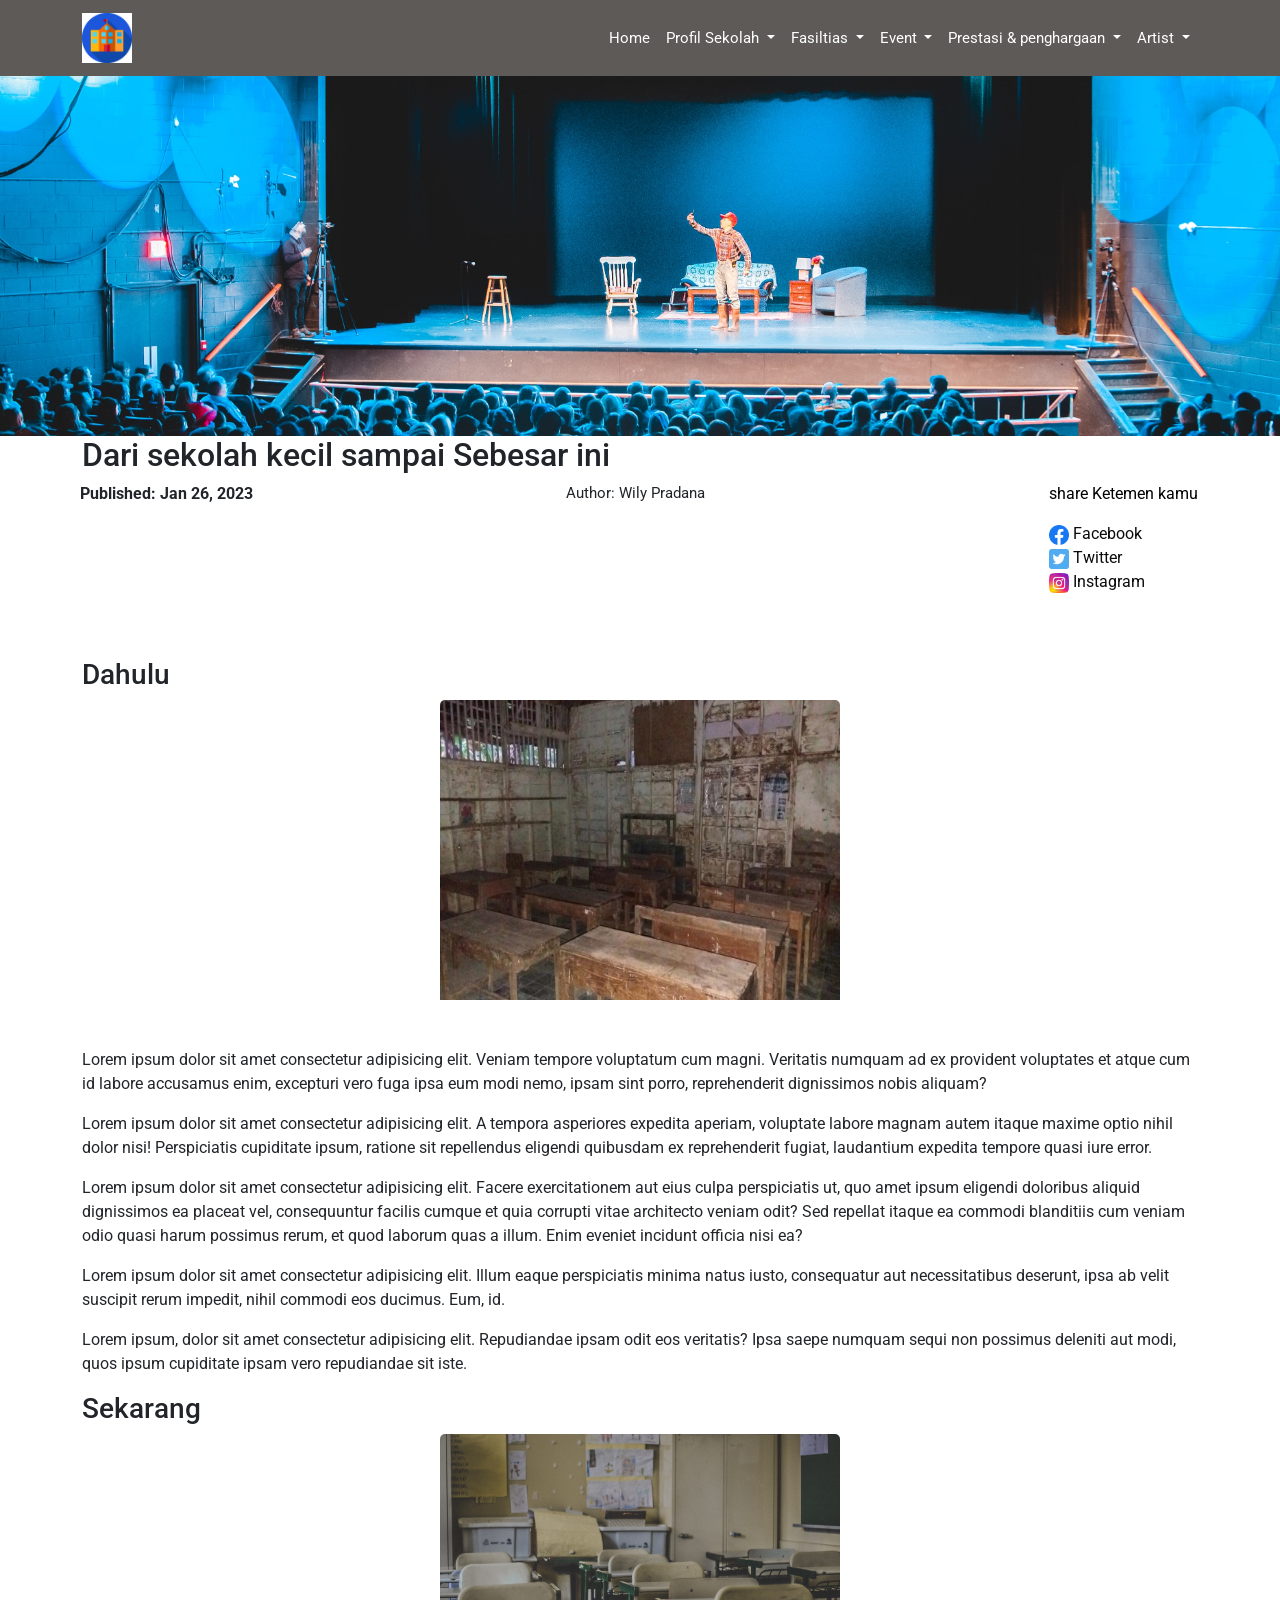
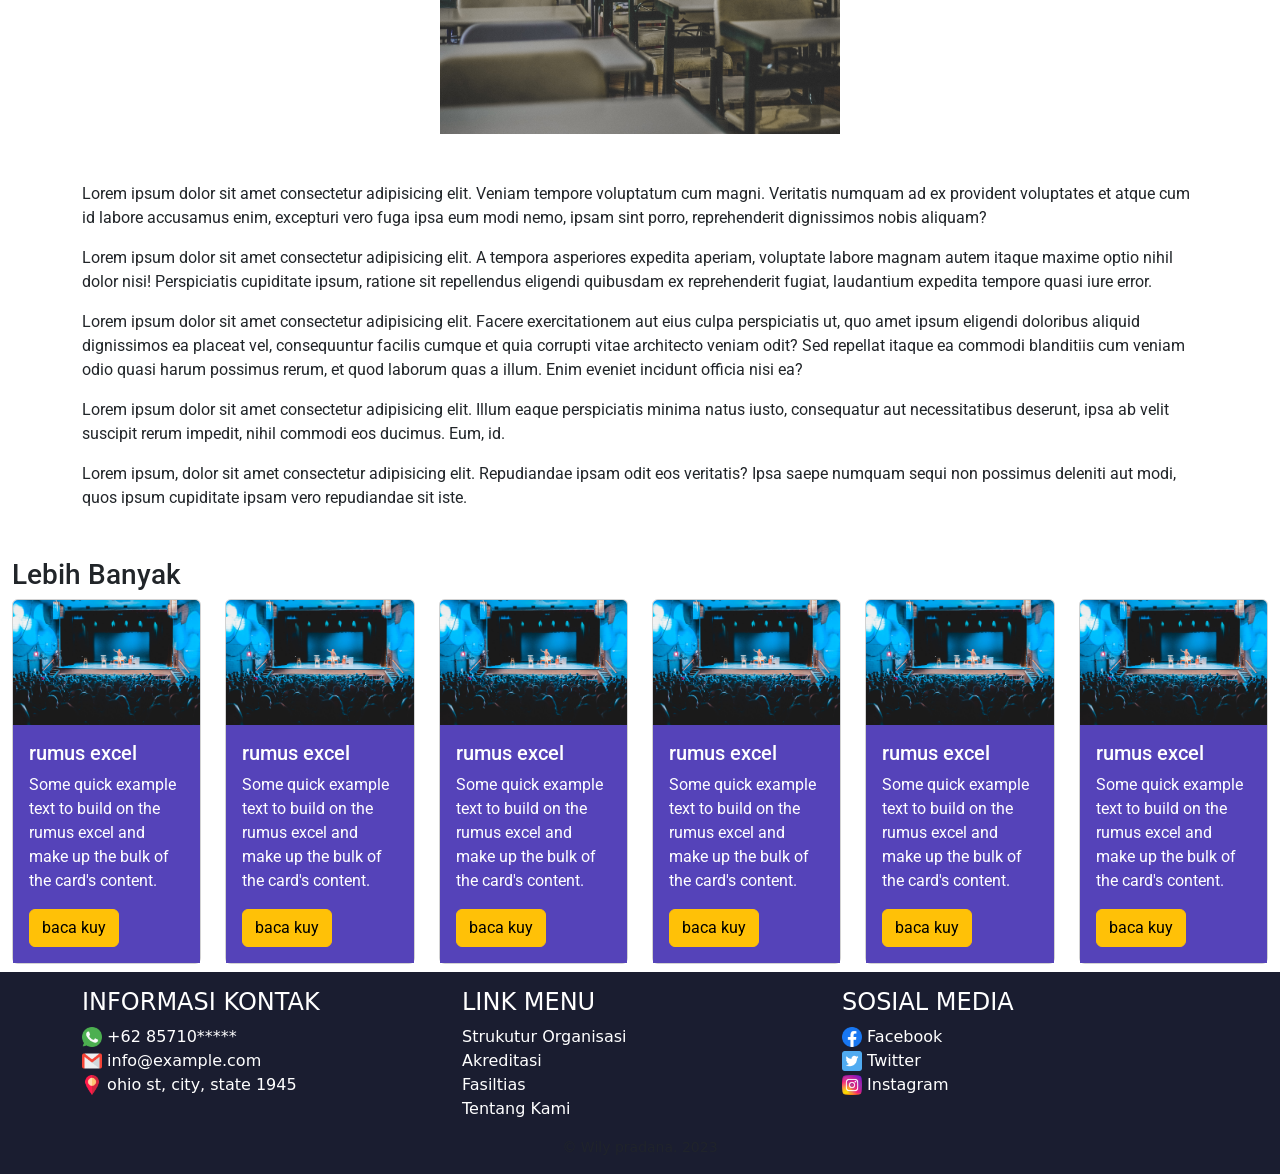
<file: html/sejarah.html>
<!DOCTYPE html>
<html lang="en">
  <head>
    <meta charset="utf-8" />
    <meta name="viewport" content="width=device-width, initial-scale=1" />
    <title>Bootstrap demo</title>
    <link
      href="https://cdn.jsdelivr.net/npm/bootstrap@5.3.0-alpha1/dist/css/bootstrap.min.css"
      rel="stylesheet"
      integrity="sha384-GLhlTQ8iRABdZLl6O3oVMWSktQOp6b7In1Zl3/Jr59b6EGGoI1aFkw7cmDA6j6gD"
      crossorigin="anonymous"
    />
    <link rel="stylesheet" href="../css/sejarah.css" />
    <link
      rel="stylesheet"
      href="../css/fontawesome-free-6.2.1-web/css/all.min.css"
    />
    <link
      rel="shortcut icon"
      href="../eskul/iconsekul.png"
      type="image/x-icon"
    />
    <script
      src="https://cdn.jsdelivr.net/npm/bootstrap@5.3.0-alpha1/dist/js/bootstrap.bundle.min.js"
      integrity="sha384-w76AqPfDkMBDXo30jS1Sgez6pr3x5MlQ1ZAGC+nuZB+EYdgRZgiwxhTBTkF7CXvN"
      crossorigin="anonymous"
    ></script>
  </head>
  <body>
    <!-- awal navbar -->
    <nav
      class="navbar navbar-expand-lg"
      style="background-color: rgb(93, 90, 87)"
    >
      <div class="container">
        <a class="navbar-brand" href="#">
          <img src="../eskul/iconsekul.png" alt="" />
        </a>
        <button
          class="navbar-toggler"
          type="button"
          data-bs-toggle="collapse"
          data-bs-target="#navbarSupportedContent"
          aria-controls="navbarSupportedContent"
          aria-expanded="false"
          aria-label="Toggle navigation"
        >
          <span class="navbar-toggler-icon"></span>
        </button>
        <div class="collapse navbar-collapse" id="navbarSupportedContent">
          <ul class="navbar-nav ms-auto mb-2 mb-lg-0">
            <li class="nav-item">
              <a
                class="nav-link active"
                aria-current="page"
                href="index.html"
                style="color: rgb(255, 255, 255)"
                >Home</a
              >
            </li>
            <li class="nav-item dropdown" s>
              <a
                class="nav-link dropdown-toggle"
                href="#"
                role="button"
                data-bs-toggle="dropdown"
                aria-expanded="false"
              >
                Profil Sekolah
              </a>
              <ul class="dropdown-menu">
                <li><a class="dropdown-item" href="#">Sejarah</a></li>
                <li><a class="dropdown-item" href="#">Visi Dan Misi</a></li>
                <li>
                  <a class="dropdown-item" href="#">Struktur Organisasi</a>
                </li>
                <li>
                  <a class="dropdown-item" href="#">Akreditasi</a>
                </li>
              </ul>
            </li>
            <li class="nav-item dropdown">
              <a
                class="nav-link dropdown-toggle"
                href="#"
                role="button"
                data-bs-toggle="dropdown"
                aria-expanded="false"
              >
                Fasiltias
              </a>
              <ul class="dropdown-menu">
                <li><a class="dropdown-item" href="#">Ruang Kelas</a></li>
                <li><a class="dropdown-item" href="#">Laboratorium</a></li>
                <li><a class="dropdown-item" href="#">Perpustakaan</a></li>
              </ul>
            </li>
            <li class="nav-item dropdown">
              <a
                class="nav-link dropdown-toggle"
                href="#"
                role="button"
                data-bs-toggle="dropdown"
                aria-expanded="false"
              >
                Event
              </a>
              <ul class="dropdown-menu">
                <li><a class="dropdown-item" href="#">Agenda</a></li>
                <li><a class="dropdown-item" href="#">Galeri</a></li>
              </ul>
            </li>
            <li class="nav-item dropdown">
              <a
                class="nav-link dropdown-toggle"
                href="#"
                role="button"
                data-bs-toggle="dropdown"
                aria-expanded="false"
              >
                Prestasi & penghargaan
              </a>
              <ul class="dropdown-menu">
                <li><a class="dropdown-item" href="#">Ekstrakulikuler</a></li>
                <li><a class="dropdown-item" href="#">trophy</a></li>
              </ul>
            </li>

            <li class="nav-item dropdown">
              <a
                class="nav-link dropdown-toggle"
                href="#"
                role="button"
                data-bs-toggle="dropdown"
                aria-expanded="false"
              >
                Artist
              </a>
              <ul class="dropdown-menu">
                <li><a class="dropdown-item" href="#">Last Child</a></li>
                <li><a class="dropdown-item" href="#">Ivan Seventeen</a></li>
                <li><a class="dropdown-item" href="#">Sheila on 7</a></li>
                <li><a class="dropdown-item" href="#">Raisa</a></li>
              </ul>
            </li>
          </ul>
        </div>
      </div>
    </nav>
    <!-- akhir navbar -->
    <!-- awal banner -->
    <div class="container-fluid banner"></div>
    <!-- akhir banner -->
    <!-- awal konten -->
    <div class="container konten">
      <h2>Dari sekolah kecil sampai Sebesar ini</h2>

      <div class="d-flex justify-content-between">
        <p class="d-inline-block Published" style="margin-left: 10px">
          <span style="font-weight: bold; margin-left: -12px"
            >Published: Jan 26, 2023</span
          >
        </p>
        <p class="d-inline-block author">Author: Wily Pradana</p>
        <div
          class="d-inline-block share"
          style="color: black; text-decoration: none"
        >
          <ul class="share">
            <p>share Ketemen kamu</p>
            <li>
              <img src="../img/icon/facebook.png" alt="" />
              <a href="#"> Facebook </a>
            </li>
            <li>
              <img src="../img/icon/twitter.png" alt="" />
              <a href="#"> Twitter </a>
            </li>
            <li>
              <img src="../img/icon/instagram.png" alt="" />
              <a href="#"> Instagram </a>
            </li>
          </ul>
        </div>
      </div>
      <br />
      <br />
      <h3>Dahulu</h3>
      <div class="card">
        <img
          src="../img/fasilitas/kelasjelek.jpg"
          class="card-img-top"
          alt="..."
        />
      </div>
      <p class="mt-5">
        Lorem ipsum dolor sit amet consectetur adipisicing elit. Veniam tempore
        voluptatum cum magni. Veritatis numquam ad ex provident voluptates et
        atque cum id labore accusamus enim, excepturi vero fuga ipsa eum modi
        nemo, ipsam sint porro, reprehenderit dignissimos nobis aliquam?
      </p>

      <p>
        Lorem ipsum dolor sit amet consectetur adipisicing elit. A tempora
        asperiores expedita aperiam, voluptate labore magnam autem itaque maxime
        optio nihil dolor nisi! Perspiciatis cupiditate ipsum, ratione sit
        repellendus eligendi quibusdam ex reprehenderit fugiat, laudantium
        expedita tempore quasi iure error.
      </p>

      <p>
        Lorem ipsum dolor sit amet consectetur adipisicing elit. Facere
        exercitationem aut eius culpa perspiciatis ut, quo amet ipsum eligendi
        doloribus aliquid dignissimos ea placeat vel, consequuntur facilis
        cumque et quia corrupti vitae architecto veniam odit? Sed repellat
        itaque ea commodi blanditiis cum veniam odio quasi harum possimus rerum,
        et quod laborum quas a illum. Enim eveniet incidunt officia nisi ea?
      </p>

      <p>
        Lorem ipsum dolor sit amet consectetur adipisicing elit. Illum eaque
        perspiciatis minima natus iusto, consequatur aut necessitatibus
        deserunt, ipsa ab velit suscipit rerum impedit, nihil commodi eos
        ducimus. Eum, id.
      </p>

      <p>
        Lorem ipsum, dolor sit amet consectetur adipisicing elit. Repudiandae
        ipsam odit eos veritatis? Ipsa saepe numquam sequi non possimus deleniti
        aut modi, quos ipsum cupiditate ipsam vero repudiandae sit iste.
      </p>

      <h3>Sekarang</h3>
      <div class="card">
        <img src="../img/fasilitas/kelas.jpg" class="card-img-top" alt="..." />
      </div>
      <p class="mt-5">
        Lorem ipsum dolor sit amet consectetur adipisicing elit. Veniam tempore
        voluptatum cum magni. Veritatis numquam ad ex provident voluptates et
        atque cum id labore accusamus enim, excepturi vero fuga ipsa eum modi
        nemo, ipsam sint porro, reprehenderit dignissimos nobis aliquam?
      </p>

      <p>
        Lorem ipsum dolor sit amet consectetur adipisicing elit. A tempora
        asperiores expedita aperiam, voluptate labore magnam autem itaque maxime
        optio nihil dolor nisi! Perspiciatis cupiditate ipsum, ratione sit
        repellendus eligendi quibusdam ex reprehenderit fugiat, laudantium
        expedita tempore quasi iure error.
      </p>

      <p>
        Lorem ipsum dolor sit amet consectetur adipisicing elit. Facere
        exercitationem aut eius culpa perspiciatis ut, quo amet ipsum eligendi
        doloribus aliquid dignissimos ea placeat vel, consequuntur facilis
        cumque et quia corrupti vitae architecto veniam odit? Sed repellat
        itaque ea commodi blanditiis cum veniam odio quasi harum possimus rerum,
        et quod laborum quas a illum. Enim eveniet incidunt officia nisi ea?
      </p>

      <p>
        Lorem ipsum dolor sit amet consectetur adipisicing elit. Illum eaque
        perspiciatis minima natus iusto, consequatur aut necessitatibus
        deserunt, ipsa ab velit suscipit rerum impedit, nihil commodi eos
        ducimus. Eum, id.
      </p>

      <p>
        Lorem ipsum, dolor sit amet consectetur adipisicing elit. Repudiandae
        ipsam odit eos veritatis? Ipsa saepe numquam sequi non possimus deleniti
        aut modi, quos ipsum cupiditate ipsam vero repudiandae sit iste.
      </p>
    </div>
    <!-- akhir konten -->
    <!-- awal berita -->
    <div class="container-fluid lebih mt-5">
      <h3>Lebih Banyak</h3>
      <div class="row">
        <div class="col-lg-2">
          <div class="card">
            <img src="../eskul/theater.jpg" class="card-img-top" alt="..." />
            <div class="card-body">
              <h5 class="card-title">rumus excel</h5>
              <p class="card-text">
                Some quick example text to build on the rumus excel and make up
                the bulk of the card's content.
              </p>
              <a href="#" class="btn btn-warning">baca kuy </a>
            </div>
          </div>
        </div>
        <div class="col-lg-2">
          <div class="card">
            <img src="../eskul/theater.jpg" class="card-img-top" alt="..." />
            <div class="card-body">
              <h5 class="card-title">rumus excel</h5>
              <p class="card-text">
                Some quick example text to build on the rumus excel and make up
                the bulk of the card's content.
              </p>
              <a href="#" class="btn btn-warning">baca kuy </a>
            </div>
          </div>
        </div>
        <div class="col-lg-2">
          <div class="card">
            <img src="../eskul/theater.jpg" class="card-img-top" alt="..." />
            <div class="card-body">
              <h5 class="card-title">rumus excel</h5>
              <p class="card-text">
                Some quick example text to build on the rumus excel and make up
                the bulk of the card's content.
              </p>
              <a href="#" class="btn btn-warning">baca kuy </a>
            </div>
          </div>
        </div>
        <div class="col-lg-2">
          <div class="card">
            <img src="../eskul/theater.jpg" class="card-img-top" alt="..." />
            <div class="card-body">
              <h5 class="card-title">rumus excel</h5>
              <p class="card-text">
                Some quick example text to build on the rumus excel and make up
                the bulk of the card's content.
              </p>
              <a href="#" class="btn btn-warning">baca kuy </a>
            </div>
          </div>
        </div>
        <div class="col-lg-2">
          <div class="card">
            <img src="../eskul/theater.jpg" class="card-img-top" alt="..." />
            <div class="card-body">
              <h5 class="card-title">rumus excel</h5>
              <p class="card-text">
                Some quick example text to build on the rumus excel and make up
                the bulk of the card's content.
              </p>
              <a href="#" class="btn btn-warning">baca kuy </a>
            </div>
          </div>
        </div>
        <div class="col-lg-2">
          <div class="card">
            <img src="../eskul/theater.jpg" class="card-img-top" alt="..." />
            <div class="card-body">
              <h5 class="card-title">rumus excel</h5>
              <p class="card-text">
                Some quick example text to build on the rumus excel and make up
                the bulk of the card's content.
              </p>
              <a href="#" class="btn btn-warning">baca kuy </a>
            </div>
          </div>
        </div>
      </div>
    </div>
    <!-- akhir berita -->
    <!-- footer -->
    <footer class="py-3 kaki mt-2">
      <div class="container footer">
        <div class="row">
          <div class="col-md-4">
            <h4 class="text-uppercase">Informasi Kontak</h4>
            <ul class="list-unstyled">
              <li>
                <img src="../img/icon/whatsapp.png" alt="" />
                <a href="tel:+1234567890">+62 85710*****</a>
              </li>
              <li>
                <img src="../img/icon/gmail.png" alt="" />
                <a href="mailto:info@example.com">info@example.com</a>
              </li>
              <li>
                <img src="../img/icon/pin.png" alt="" />
                <a href=""> ohio st, city, state 1945</a>
              </li>
            </ul>
          </div>
          <div class="col-md-4">
            <h4 class="text-uppercase">Link Menu</h4>
            <ul class="list-unstyled">
              <li>
                <a href="#">Strukutur Organisasi</a>
              </li>
              <li>
                <a href="#">Akreditasi</a>
              </li>
              <li>
                <a href="#fasilitas">Fasiltias</a>
              </li>
              <li>
                <a href="#">Tentang Kami</a>
              </li>
            </ul>
          </div>
          <div class="col-md-4">
            <h4 class="text-uppercase">Sosial Media</h4>
            <ul class="list-unstyled">
              <li>
                <img src="../img/icon/facebook.png" alt="" />
                <a href="#"> Facebook </a>
              </li>
              <li>
                <img src="../img/icon/twitter.png" alt="" />
                <a href="#"> Twitter </a>
              </li>
              <li>
                <img src="../img/icon/instagram.png" alt="" />
                <a href="#"> Instagram </a>
              </li>
            </ul>
          </div>
        </div>
        <div class="text-center">
          <p class="text-muted small mb-0">&copy; Wily pradana. 2023</p>
        </div>
      </div>
    </footer>

    <!-- akhir footer -->
  </body>
</html>
</file>
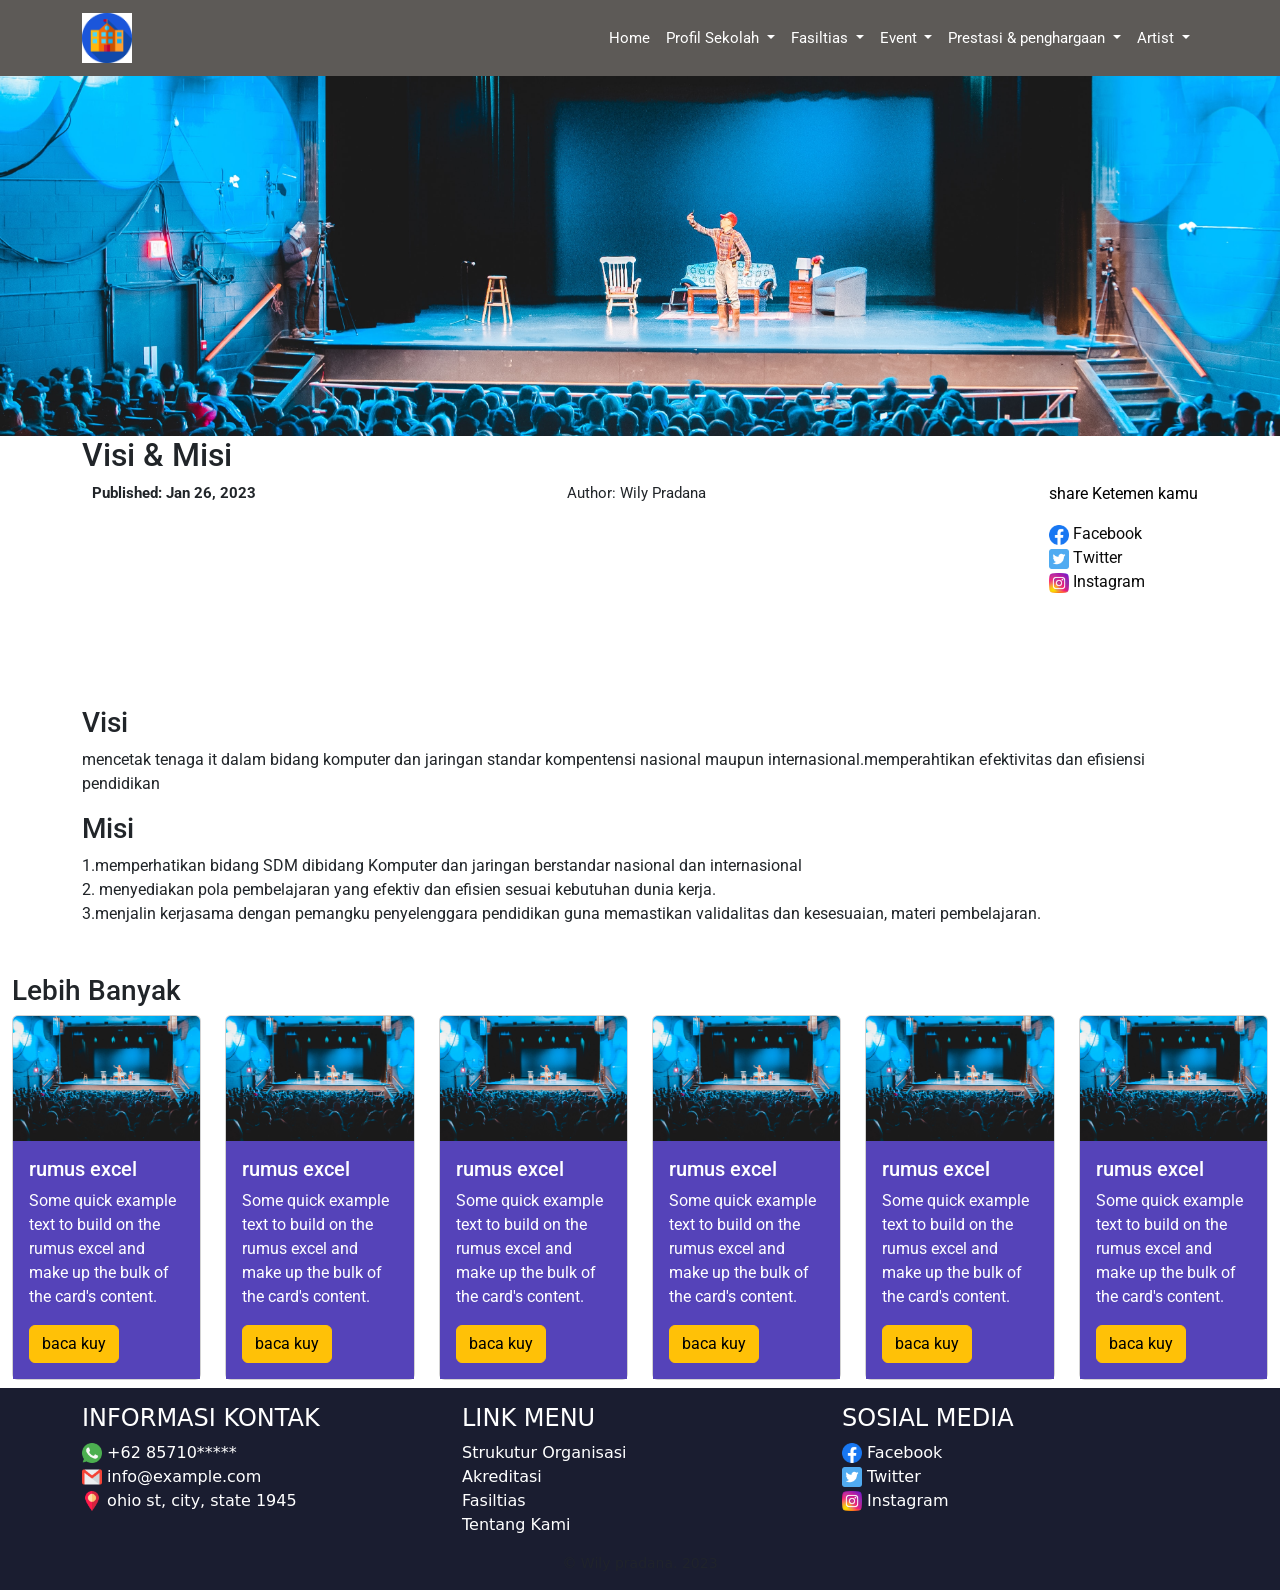
<file: html/visimisi.html>
<!DOCTYPE html>
<html lang="en">
  <head>
    <meta charset="utf-8" />
    <meta name="viewport" content="width=device-width, initial-scale=1" />
    <title>Bootstrap demo</title>
    <link
      href="https://cdn.jsdelivr.net/npm/bootstrap@5.3.0-alpha1/dist/css/bootstrap.min.css"
      rel="stylesheet"
      integrity="sha384-GLhlTQ8iRABdZLl6O3oVMWSktQOp6b7In1Zl3/Jr59b6EGGoI1aFkw7cmDA6j6gD"
      crossorigin="anonymous"
    />
    <link
      rel="shortcut icon"
      href="../eskul/iconsekul.png"
      type="image/x-icon"
    />
    <link rel="stylesheet" href="../css/visimisi.css" />
    <link
      rel="stylesheet"
      href="../css/fontawesome-free-6.2.1-web/css/all.min.css"
    />
    <script
      src="https://cdn.jsdelivr.net/npm/bootstrap@5.3.0-alpha1/dist/js/bootstrap.bundle.min.js"
      integrity="sha384-w76AqPfDkMBDXo30jS1Sgez6pr3x5MlQ1ZAGC+nuZB+EYdgRZgiwxhTBTkF7CXvN"
      crossorigin="anonymous"
    ></script>
  </head>
  <body>
    <!-- awal navbar -->
    <nav
      class="navbar navbar-expand-lg"
      style="background-color: rgb(93, 90, 87)"
    >
      <div class="container">
        <a class="navbar-brand" href="#">
          <img src="../eskul/iconsekul.png" alt="" />
        </a>
        <button
          class="navbar-toggler"
          type="button"
          data-bs-toggle="collapse"
          data-bs-target="#navbarSupportedContent"
          aria-controls="navbarSupportedContent"
          aria-expanded="false"
          aria-label="Toggle navigation"
        >
          <span class="navbar-toggler-icon"></span>
        </button>
        <div class="collapse navbar-collapse" id="navbarSupportedContent">
          <ul class="navbar-nav ms-auto mb-2 mb-lg-0">
            <li class="nav-item">
              <a
                class="nav-link active"
                aria-current="page"
                href="index.html"
                style="color: rgb(255, 255, 255)"
                >Home</a
              >
            </li>
            <li class="nav-item dropdown" s>
              <a
                class="nav-link dropdown-toggle"
                href="#"
                role="button"
                data-bs-toggle="dropdown"
                aria-expanded="false"
              >
                Profil Sekolah
              </a>
              <ul class="dropdown-menu">
                <li><a class="dropdown-item" href="#">Sejarah</a></li>
                <li><a class="dropdown-item" href="#">Visi Dan Misi</a></li>
                <li>
                  <a class="dropdown-item" href="#">Struktur Organisasi</a>
                </li>
                <li>
                  <a class="dropdown-item" href="#">Akreditasi</a>
                </li>
              </ul>
            </li>
            <li class="nav-item dropdown">
              <a
                class="nav-link dropdown-toggle"
                href="#"
                role="button"
                data-bs-toggle="dropdown"
                aria-expanded="false"
              >
                Fasiltias
              </a>
              <ul class="dropdown-menu">
                <li><a class="dropdown-item" href="#">Ruang Kelas</a></li>
                <li><a class="dropdown-item" href="#">Laboratorium</a></li>
                <li><a class="dropdown-item" href="#">Perpustakaan</a></li>
              </ul>
            </li>
            <li class="nav-item dropdown">
              <a
                class="nav-link dropdown-toggle"
                href="#"
                role="button"
                data-bs-toggle="dropdown"
                aria-expanded="false"
              >
                Event
              </a>
              <ul class="dropdown-menu">
                <li><a class="dropdown-item" href="#">Agenda</a></li>
                <li><a class="dropdown-item" href="#">Galeri</a></li>
              </ul>
            </li>
            <li class="nav-item dropdown">
              <a
                class="nav-link dropdown-toggle"
                href="#"
                role="button"
                data-bs-toggle="dropdown"
                aria-expanded="false"
              >
                Prestasi & penghargaan
              </a>
              <ul class="dropdown-menu">
                <li><a class="dropdown-item" href="#">Ekstrakulikuler</a></li>
                <li><a class="dropdown-item" href="#">trophy</a></li>
              </ul>
            </li>

            <li class="nav-item dropdown">
              <a
                class="nav-link dropdown-toggle"
                href="#"
                role="button"
                data-bs-toggle="dropdown"
                aria-expanded="false"
              >
                Artist
              </a>
              <ul class="dropdown-menu">
                <li><a class="dropdown-item" href="#">Last Child</a></li>
                <li><a class="dropdown-item" href="#">Ivan Seventeen</a></li>
                <li><a class="dropdown-item" href="#">Sheila on 7</a></li>
                <li><a class="dropdown-item" href="#">Raisa</a></li>
              </ul>
            </li>
          </ul>
        </div>
      </div>
    </nav>
    <!-- akhir navbar -->
    <!-- awal banner -->
    <div class="container-fluid banner"></div>
    <!-- akhir banner -->
    <!-- awal konten -->
    <div class="container konten">
      <h2>Visi & Misi</h2>
      <div class="d-flex justify-content-between">
        <p class="d-inline-block author" style="margin-left: 10px">
          <span style="font-weight: bold">Published: Jan 26, 2023</span>
        </p>
        <p class="d-inline-block author">Author: Wily Pradana</p>
        <div class="d-inline-block" style="color: black; text-decoration: none">
          <ul class="share">
            <p>share Ketemen kamu</p>
            <li>
              <img src="../img/icon/facebook.png" alt="" />
              <a href="#"> Facebook </a>
            </li>
            <li>
              <img src="../img/icon/twitter.png" alt="" />
              <a href="#"> Twitter </a>
            </li>
            <li>
              <img src="../img/icon/instagram.png" alt="" />
              <a href="#"> Instagram </a>
            </li>
          </ul>
        </div>
      </div>
      <br />
      <br />
      <br />
      <br />

      <h3>Visi</h3>

      <p class="mt-2">
        mencetak tenaga it dalam bidang komputer dan jaringan standar
        kompentensi nasional maupun internasional.memperahtikan efektivitas dan
        efisiensi pendidikan
      </p>

      <h3>Misi</h3>

      <p class="mt-2">
        1.memperhatikan bidang SDM dibidang Komputer dan jaringan berstandar
        nasional dan internasional
        <br />
        2. menyediakan pola pembelajaran yang efektiv dan efisien sesuai
        kebutuhan dunia kerja.
        <br />
        3.menjalin kerjasama dengan pemangku penyelenggara pendidikan guna
        memastikan validalitas dan kesesuaian, materi pembelajaran.
      </p>

      <p></p>
    </div>

    <!-- akhir konten -->
    <!-- awal berita -->
    <div class="container-fluid lebih mt-5">
      <h3>Lebih Banyak</h3>
      <div class="row">
        <div class="col-lg-2">
          <div class="card">
            <img src="../eskul/theater.jpg" class="card-img-top" alt="..." />
            <div class="card-body">
              <h5 class="card-title">rumus excel</h5>
              <p class="card-text">
                Some quick example text to build on the rumus excel and make up
                the bulk of the card's content.
              </p>
              <a href="#" class="btn btn-warning">baca kuy </a>
            </div>
          </div>
        </div>
        <div class="col-lg-2">
          <div class="card">
            <img src="../eskul/theater.jpg" class="card-img-top" alt="..." />
            <div class="card-body">
              <h5 class="card-title">rumus excel</h5>
              <p class="card-text">
                Some quick example text to build on the rumus excel and make up
                the bulk of the card's content.
              </p>
              <a href="#" class="btn btn-warning">baca kuy </a>
            </div>
          </div>
        </div>
        <div class="col-lg-2">
          <div class="card">
            <img src="../eskul/theater.jpg" class="card-img-top" alt="..." />
            <div class="card-body">
              <h5 class="card-title">rumus excel</h5>
              <p class="card-text">
                Some quick example text to build on the rumus excel and make up
                the bulk of the card's content.
              </p>
              <a href="#" class="btn btn-warning">baca kuy </a>
            </div>
          </div>
        </div>
        <div class="col-lg-2">
          <div class="card">
            <img src="../eskul/theater.jpg" class="card-img-top" alt="..." />
            <div class="card-body">
              <h5 class="card-title">rumus excel</h5>
              <p class="card-text">
                Some quick example text to build on the rumus excel and make up
                the bulk of the card's content.
              </p>
              <a href="#" class="btn btn-warning">baca kuy </a>
            </div>
          </div>
        </div>
        <div class="col-lg-2">
          <div class="card">
            <img src="../eskul/theater.jpg" class="card-img-top" alt="..." />
            <div class="card-body">
              <h5 class="card-title">rumus excel</h5>
              <p class="card-text">
                Some quick example text to build on the rumus excel and make up
                the bulk of the card's content.
              </p>
              <a href="#" class="btn btn-warning">baca kuy </a>
            </div>
          </div>
        </div>
        <div class="col-lg-2">
          <div class="card">
            <img src="../eskul/theater.jpg" class="card-img-top" alt="..." />
            <div class="card-body">
              <h5 class="card-title">rumus excel</h5>
              <p class="card-text">
                Some quick example text to build on the rumus excel and make up
                the bulk of the card's content.
              </p>
              <a href="#" class="btn btn-warning">baca kuy </a>
            </div>
          </div>
        </div>
      </div>
    </div>
    <!-- akhir berita -->
    <!-- footer -->
    <footer class="py-3 kaki mt-2">
      <div class="container footer">
        <div class="row">
          <div class="col-md-4">
            <h4 class="text-uppercase">Informasi Kontak</h4>
            <ul class="list-unstyled">
              <li>
                <img src="../img/icon/whatsapp.png" alt="" />
                <a href="tel:+1234567890">+62 85710*****</a>
              </li>
              <li>
                <img src="../img/icon/gmail.png" alt="" />
                <a href="mailto:info@example.com">info@example.com</a>
              </li>
              <li>
                <img src="../img/icon/pin.png" alt="" />
                <a href=""> ohio st, city, state 1945</a>
              </li>
            </ul>
          </div>
          <div class="col-md-4">
            <h4 class="text-uppercase">Link Menu</h4>
            <ul class="list-unstyled">
              <li>
                <a href="#">Strukutur Organisasi</a>
              </li>
              <li>
                <a href="#">Akreditasi</a>
              </li>
              <li>
                <a href="#fasilitas">Fasiltias</a>
              </li>
              <li>
                <a href="#">Tentang Kami</a>
              </li>
            </ul>
          </div>
          <div class="col-md-4">
            <h4 class="text-uppercase">Sosial Media</h4>
            <ul class="list-unstyled">
              <li>
                <img src="../img/icon/facebook.png" alt="" />
                <a href="#"> Facebook </a>
              </li>
              <li>
                <img src="../img/icon/twitter.png" alt="" />
                <a href="#"> Twitter </a>
              </li>
              <li>
                <img src="../img/icon/instagram.png" alt="" />
                <a href="#"> Instagram </a>
              </li>
            </ul>
          </div>
        </div>
        <div class="text-center">
          <p class="text-muted small mb-0">&copy; Wily pradana. 2023</p>
        </div>
      </div>
    </footer>

    <!-- akhir footer -->
  </body>
</html>
</file>
<file: css/index.css>
@import url("https://fonts.googleapis.com/css2?family=Roboto:wght@300&display=swap");
@keyframes kanan {
  0%,
  100% {
    transform: translateY(0) rotate(0);
    transform-origin: 50% 50%;
  }

  15% {
    transform: translateY(-30px) rotate(6deg);
  }

  30% {
    transform: translateY(15px) rotate(-6deg);
  }

  45% {
    transform: translateY(-15px) rotate(3.6deg);
  }

  60% {
    transform: translateY(9px) rotate(-2.4deg);
  }

  75% {
    transform: translateY(-6px) rotate(1.2deg);
  }
}
@keyframes kiri {
  0%,
  100% {
    transform: translateY(0) rotate(0);
    transform-origin: 50% 50%;
  }

  15% {
    transform: translateY(-30px) rotate(-6deg);
  }

  30% {
    transform: translateY(15px) rotate(6deg);
  }

  45% {
    transform: translateY(-15px) rotate(-3.6deg);
  }

  60% {
    transform: translateY(9px) rotate(2.4deg);
  }

  75% {
    transform: translateY(-6px) rotate(-1.2deg);
  }
}

/* style */

.homeUtama h2 {
  font-family: "Aboreto", cursive;
  color: white;
  font-weight: 200;
  font-size: 30px;
}
.homeUtama h1 {
  font-family: "Aboreto", cursive;
  color: rgb(255, 255, 255);
}

.navbar-brand img {
  width: 50px;
  height: 50px;
}

.visi {
  background-color: #1c82ad;
  color: rgb(18, 13, 13);
  line-height: 1.8;
  font-family: "Oxygen", sans-serif;
}

.navbar {
  font-size: 15px;

  font-family: "Roboto", sans-serif;
}
.navbar ul li a {
  color: white;
}
.navbar .dropdown ul li a {
  color: rgb(255, 255, 255);
}
.navbar .dropdown ul li a:hover {
  color: rgb(36, 36, 36);
}
.utamaBanner {
  height: 80vh;
  background: linear-gradient(rgba(0, 0, 0, 0.5), rgba(0, 0, 0, 0.5)),
    url("../img/banner.jpg");
  background-repeat: no-repeat;
  background-size: cover;
  background-position: center;
}
.dropdown-menu {
  background-color: #5d5a57;
}

.kontenBanner {
  border: 1px rgb(91, 96, 94) solid;
  border-left: none;
  border-right: none;
  border-bottom: none;
  height: 50vh;
}
.kontenBanner h1 {
  color: white;
  margin-top: 150px;
}
.kontenBanner p {
  color: white;
  margin-right: 90px;
}
.kontenBanner .btn {
  color: rgb(0, 0, 0);
  border-radius: 0;
  margin-left: 420px;
}
.kontenBanner .btn:hover {
  color: rgb(255, 255, 255);
  border-radius: 0;
}
.kartu .card .card-body {
  background-color: #5543b9;
  color: white;
  font-family: "Aboreto", cursive;
}
.fasilitas {
  background-color: #1a1d30;
}
.kartu .card .card-body a:hover {
  background-color: rgb(84, 41, 124);
}
.eskul .ada {
  display: none;
}
.eskul {
  background-color: #87cefa;
}
.eskul h1 {
  color: black;
}
.eskul .card .card-body {
  background-color: #1a1d30;
  color: white;
}

.btn.btn-success:hover: {
  content: "WhatsApp";
}

.berita {
  background-color: #1a1d30;
}
.berita h1 {
  color: white;
}

.blockquote p {
  color: white;
  font-family: "Playfair Display", serif;
}
.blockquote .disini a {
  color: rgb(255, 255, 255);
  text-decoration: none;
}
.blockquote .disini a:hover {
  color: rgb(234, 8, 8);
}
.blockquote-footer {
  color: aquamarine;
}
.kontak {
  background-color: #869ead;
}
.kontak h3 {
  color: rgb(20, 20, 20);
}

.list-unstyled a {
  text-decoration: none;
  color: rgb(0, 0, 0);
}

.kontak .isikontak .field-nama input[type="text"] {
  background-color: transparent;
  outline: none;
  border: none;
  border-bottom: 1px solid rgb(242, 255, 0);
  background-color: none;
  font-weight: 700;
  transition: 0.2s;
}
.kontak .isikontak .field-nama input[type="text"]:active,
.kontak .isikontak .field-nama input[type="text"]:focus,
.kontak .isikontak .field-nama input[type="text"]:hover {
  outline: none;
  box-shadow: none;
  border-bottom-color: rgb(0, 0, 0);
}
.kontak .isikontak .field-nama input[type="email"] {
  background-color: transparent;
  outline: none;
  border: none;
  border-bottom: 1px solid rgb(242, 255, 0);
  background-color: none;
  font-weight: 700;
  transition: 0.2s;
}
.kontak .isikontak .field-nama input[type="email"]:active,
.kontak .isikontak .field-nama input[type="email"]:focus,
.kontak .isikontak .field-nama input[type="email"]:hover {
  outline: none;
  box-shadow: none;
  border-bottom-color: rgb(0, 0, 0);
}
.kaki {
  background-color: #8c98e3;
}
/* break point */
/* mobi */
@media only screen and (max-width: 576px) {
  .kontenBanner .btn {
    color: rgb(0, 0, 0);
    border-radius: 0;
    margin-left: 59px;
  }
  .kontenBanner .btn:hover {
    color: rgb(255, 255, 255);
    border-radius: 0;
  }
  .kontenBanner p {
    color: white;
    margin-right: 20px;
  }
  .utamaBanner {
    height: 50vh;
    background: linear-gradient(rgba(0, 0, 0, 0.5), rgba(0, 0, 0, 0.5)),
      url("../img/banner.jpg");
    background-repeat: no-repeat;
    background-size: cover;
    background-position: center;
  }
  .kontenBanner {
    margin-top: -70px;
    border: 1px rgb(91, 96, 94) solid;
    border-left: none;
    border-right: none;
    border-bottom: none;
    height: 50vh;
  }

  .eskul .ilang {
    display: none;
  }
  .eskul .ada {
    display: block;
  }
}
</file>
<file: css/demo.css>
@import url("https://fonts.googleapis.com/css2?family=Roboto:wght@200&display=swap");
.navbar a {
  color: rgb(255, 255, 255);

  font-family: "Roboto", sans-serif;
}
.navbar-brand img {
  width: 50px;
  height: 50px;
}

.navbar {
  font-size: 15px;

  font-family: "Roboto", sans-serif;
}
.navbar ul li a {
  color: white;
}
.navbar .dropdown ul li a {
  color: rgb(255, 255, 255);
}
.navbar .dropdown ul li a:hover {
  color: rgb(36, 36, 36);
}
.utamaBanner {
  height: 80vh;
  background: linear-gradient(rgba(0, 0, 0, 0.5), rgba(0, 0, 0, 0.5)),
    url("../img/banner.jpg");
  background-repeat: no-repeat;
  background-size: cover;
  background-position: center;
}
.dropdown-menu {
  background-color: #5d5a57;
}
.banner {
  height: 40vh;
  background: url("../eskul/theater.jpg");
  background-repeat: no-repeat;
  background-size: cover;
  background-position: -30% 40%;
}
.konten {
  font-family: "Roboto", sans-serif;
}
.konten .author {
  font-size: 15px;
}
.konten img {
  width: 400px;
  height: 300px;
}
.konten .card {
  display: flex;
  justify-content: center;
  align-items: center;
  border: none;
}
.lebih {
  font-family: "Roboto", sans-serif;
}

.lebih .card .card-body {
  background-color: #5543b9;
  color: white;
}
.list-unstyled a {
  text-decoration: none;
  color: white;
}
.share {
  list-style: none;
}
.share a {
  text-decoration: none;
  color: rgb(11, 11, 11);
}
.list-unstyled img {
  width: 20px;
  height: 20px;
}
.share img {
  width: 20px;
  height: 20px;
}
.kaki h4 {
  color: white;
}
.kaki {
  background-color: #1a1d30;
}
/* breakpoint */
@media only screen and (max-width: 576px) {
  .banner {
    height: 40vh;
    background: url("../eskul/theater.jpg");
    background-repeat: no-repeat;
    background-size: cover;
    background-position: 30% 40%;
  }
  .d-flex {
    flex-direction: column;
  }
  .share {
    margin-left: -19px;
  }
  .Published {
    margin-left: -8px;
  }
  .author {
    margin-left: -5px;
  }
}
</file>
<file: css/eskul.css>
/* style */
.custom-toggler .navbar-toggler-icon {
  animation: none !important;
}
/* animasi */
@keyframes spin_words {
  10% {
    transform: translateY(-112%);
  }
  25% {
    transform: translateY(-100%);
  }
  35% {
    transform: translateY(-212%);
  }
  50% {
    transform: translateY(-200%);
  }
  60% {
    transform: translateY(-312%);
  }
  75% {
    transform: translateY(-300%);
  }
  85% {
    transform: translateY(-412%);
  }
  100% {
    transform: translateY(-400%);
  }
}
/* animasi */
/* font */
@import url("https://fonts.googleapis.com/css2?family=Roboto:wght@200&display=swap");
/* font */
.homeUtama h2 {
  font-family: "Aboreto", cursive;
  color: white;
  font-weight: 200;
  font-size: 30px;
}
.homeUtama h1 {
  font-family: "Aboreto", cursive;
  color: rgb(255, 255, 255);
}

.navbar-brand img {
  width: 50px;
  height: 50px;
}

.visi {
  background-color: #1c82ad;
  color: rgb(18, 13, 13);
  line-height: 1.8;
  font-family: "Oxygen", sans-serif;
}

.navbar {
  font-size: 15px;

  font-family: "Roboto", sans-serif;
}
.navbar ul li a {
  color: white;
}
.navbar .dropdown ul li a {
  color: rgb(255, 255, 255);
}
.navbar .dropdown ul li a:hover {
  color: rgb(36, 36, 36);
}
.utamaBanner {
  height: 80vh;
  background: linear-gradient(rgba(0, 0, 0, 0.5), rgba(0, 0, 0, 0.5)),
    url("../img/banner.jpg");
  background-repeat: no-repeat;
  background-size: cover;
  background-position: center;
}
.navbar .dropdown .dropdown-menu {
  background-color: #5d5a57;
}

.banner {
  background-color: #ffffff;
  height: 15vh;
  display: grid;
  place-items: center;
}
.wrapper {
  box-sizing: content-box;
  background-color: #ffffff;
  height: 29px;
  display: flex;
}
.words {
  overflow: hidden;
}
span {
  display: block;
  height: 100%;
  padding-left: 10px;
  color: #0e6ffc;
  animation: spin_words 6s infinite;
}
.lebih {
  font-family: "Roboto", sans-serif;
}

.lebih .card .card-body {
  background-color: #5c5c5d;
  color: white;
}
.lebih .card .card-body .button {
  background-color: rgb(0, 0, 255);
  color: rgb(26, 255, 205);
}
.lebih .card .card-body .button:hover {
  color: #ffffff;
}
.lebih .card .card-body .baca {
  background-color: rgb(255, 153, 0);
  color: rgb(159, 255, 234);
}
.lebih .card .card-body .baca:hover {
  color: #ffffff;
}
.list-unstyled img {
  width: 20px;
  height: 20px;
}
.share img {
  width: 20px;
  height: 20px;
}
.kaki h4 {
  color: white;
}
.kaki {
  background-color: #1a1d30;
}
</file>
<file: css/sejarah.css>
@import url("https://fonts.googleapis.com/css2?family=Roboto:wght@200&display=swap");
.navbar a {
  color: rgb(255, 255, 255);

  font-family: "Roboto", sans-serif;
}
.navbar-brand img {
  width: 50px;
  height: 50px;
}

.navbar {
  font-size: 15px;

  font-family: "Roboto", sans-serif;
}
.navbar ul li a {
  color: white;
}
.navbar .dropdown ul li a {
  color: rgb(255, 255, 255);
}
.navbar .dropdown ul li a:hover {
  color: rgb(36, 36, 36);
}
.utamaBanner {
  height: 80vh;
  background: linear-gradient(rgba(0, 0, 0, 0.5), rgba(0, 0, 0, 0.5)),
    url("../img/banner.jpg");
  background-repeat: no-repeat;
  background-size: cover;
  background-position: center;
}
.dropdown-menu {
  background-color: #5d5a57;
}
.banner {
  height: 40vh;
  background: url("../eskul/theater.jpg");
  background-repeat: no-repeat;
  background-size: cover;
  background-position: -30% 40%;
}
.konten {
  font-family: "Roboto", sans-serif;
}
.konten .author {
  font-size: 15px;
}
.konten img {
  width: 400px;
  height: 300px;
}
.konten .card {
  display: flex;
  justify-content: center;
  align-items: center;
  border: none;
}
.lebih {
  font-family: "Roboto", sans-serif;
}

.lebih .card .card-body {
  background-color: #5543b9;
  color: white;
}
.list-unstyled a {
  text-decoration: none;
  color: white;
}
.share {
  list-style: none;
}
.share a {
  text-decoration: none;
  color: rgb(11, 11, 11);
}
.list-unstyled img {
  width: 20px;
  height: 20px;
}
.share img {
  width: 20px;
  height: 20px;
}
.kaki h4 {
  color: white;
}
.kaki {
  background-color: #1a1d30;
}
/* breakpoint */
@media only screen and (max-width: 576px) {
  .banner {
    height: 40vh;
    background: url("../eskul/theater.jpg");
    background-repeat: no-repeat;
    background-size: cover;
    background-position: 30% 40%;
  }
  .d-flex {
    flex-direction: column;
  }
  .share {
    margin-left: -19px;
  }
  .Published {
    margin-left: -8px;
  }
  .author {
    margin-left: -5px;
  }
}
</file>
<file: css/visimisi.css>
@import url("https://fonts.googleapis.com/css2?family=Roboto:wght@200&display=swap");
.navbar a {
  color: rgb(255, 255, 255);

  font-family: "Roboto", sans-serif;
}
.navbar-brand img {
  width: 50px;
  height: 50px;
}

.navbar {
  font-size: 15px;

  font-family: "Roboto", sans-serif;
}
.navbar ul li a {
  color: white;
}
.navbar .dropdown ul li a {
  color: rgb(255, 255, 255);
}
.navbar .dropdown ul li a:hover {
  color: rgb(36, 36, 36);
}
.utamaBanner {
  height: 80vh;
  background: linear-gradient(rgba(0, 0, 0, 0.5), rgba(0, 0, 0, 0.5)),
    url("../img/banner.jpg");
  background-repeat: no-repeat;
  background-size: cover;
  background-position: center;
}
.dropdown-menu {
  background-color: #5d5a57;
}
.banner {
  height: 40vh;
  background: url("../eskul/theater.jpg");
  background-repeat: no-repeat;
  background-size: cover;
  background-position: -30% 40%;
}
.konten {
  font-family: "Roboto", sans-serif;
}
.konten .author {
  font-size: 15px;
}
.konten img {
  width: 400px;
  height: 300px;
}
.konten .card {
  display: flex;
  justify-content: center;
  align-items: center;
  border: none;
}
.lebih {
  font-family: "Roboto", sans-serif;
}

.lebih .card .card-body {
  background-color: #5543b9;
  color: white;
}
.list-unstyled a {
  text-decoration: none;
  color: white;
}
.share {
  list-style: none;
}
.share a {
  text-decoration: none;
  color: rgb(11, 11, 11);
}
.list-unstyled img {
  width: 20px;
  height: 20px;
}
.share img {
  width: 20px;
  height: 20px;
}
.kaki h4 {
  color: white;
}
.kaki {
  background-color: #1a1d30;
}
/* breakpoint */
@media only screen and (max-width: 576px) {
  .banner {
    height: 40vh;
    background: url("../eskul/theater.jpg");
    background-repeat: no-repeat;
    background-size: cover;
    background-position: 30% 40%;
  }
  .share {
    margin-left: -90px;
  }
}
</file>
